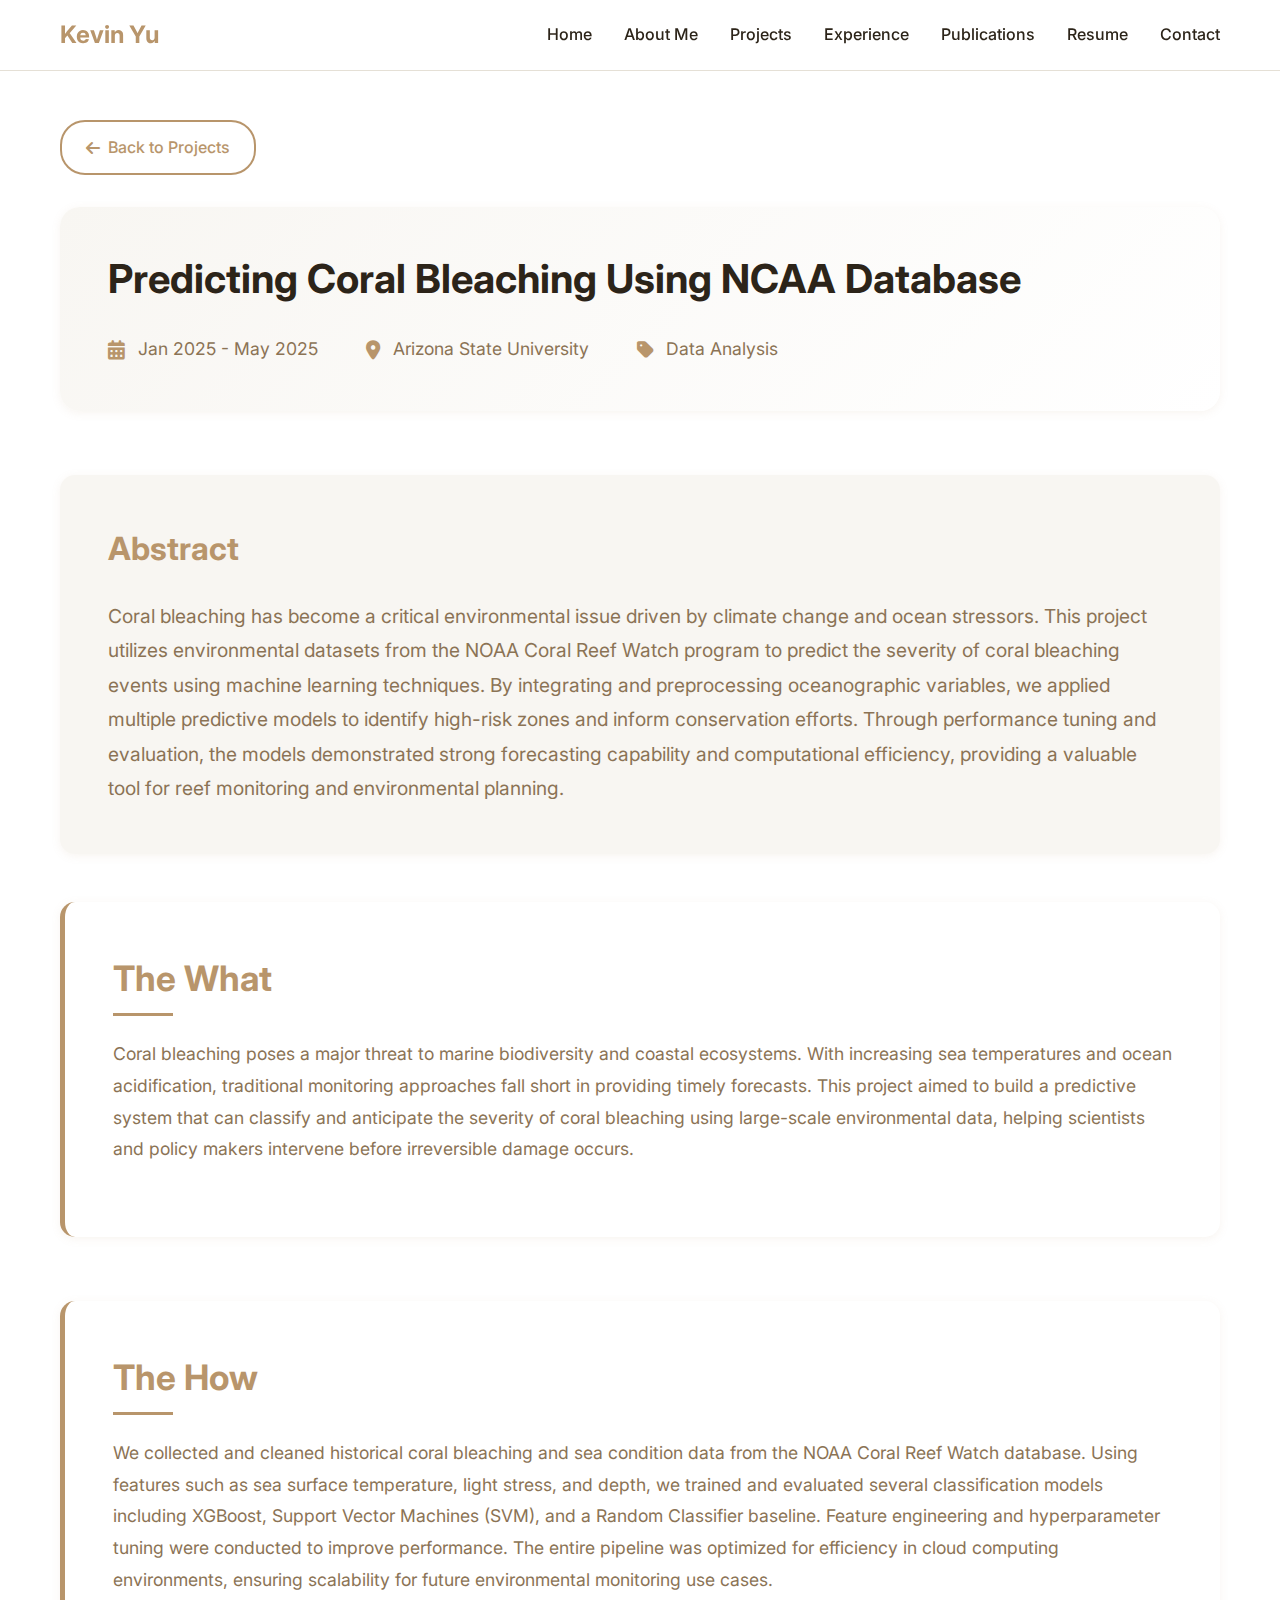
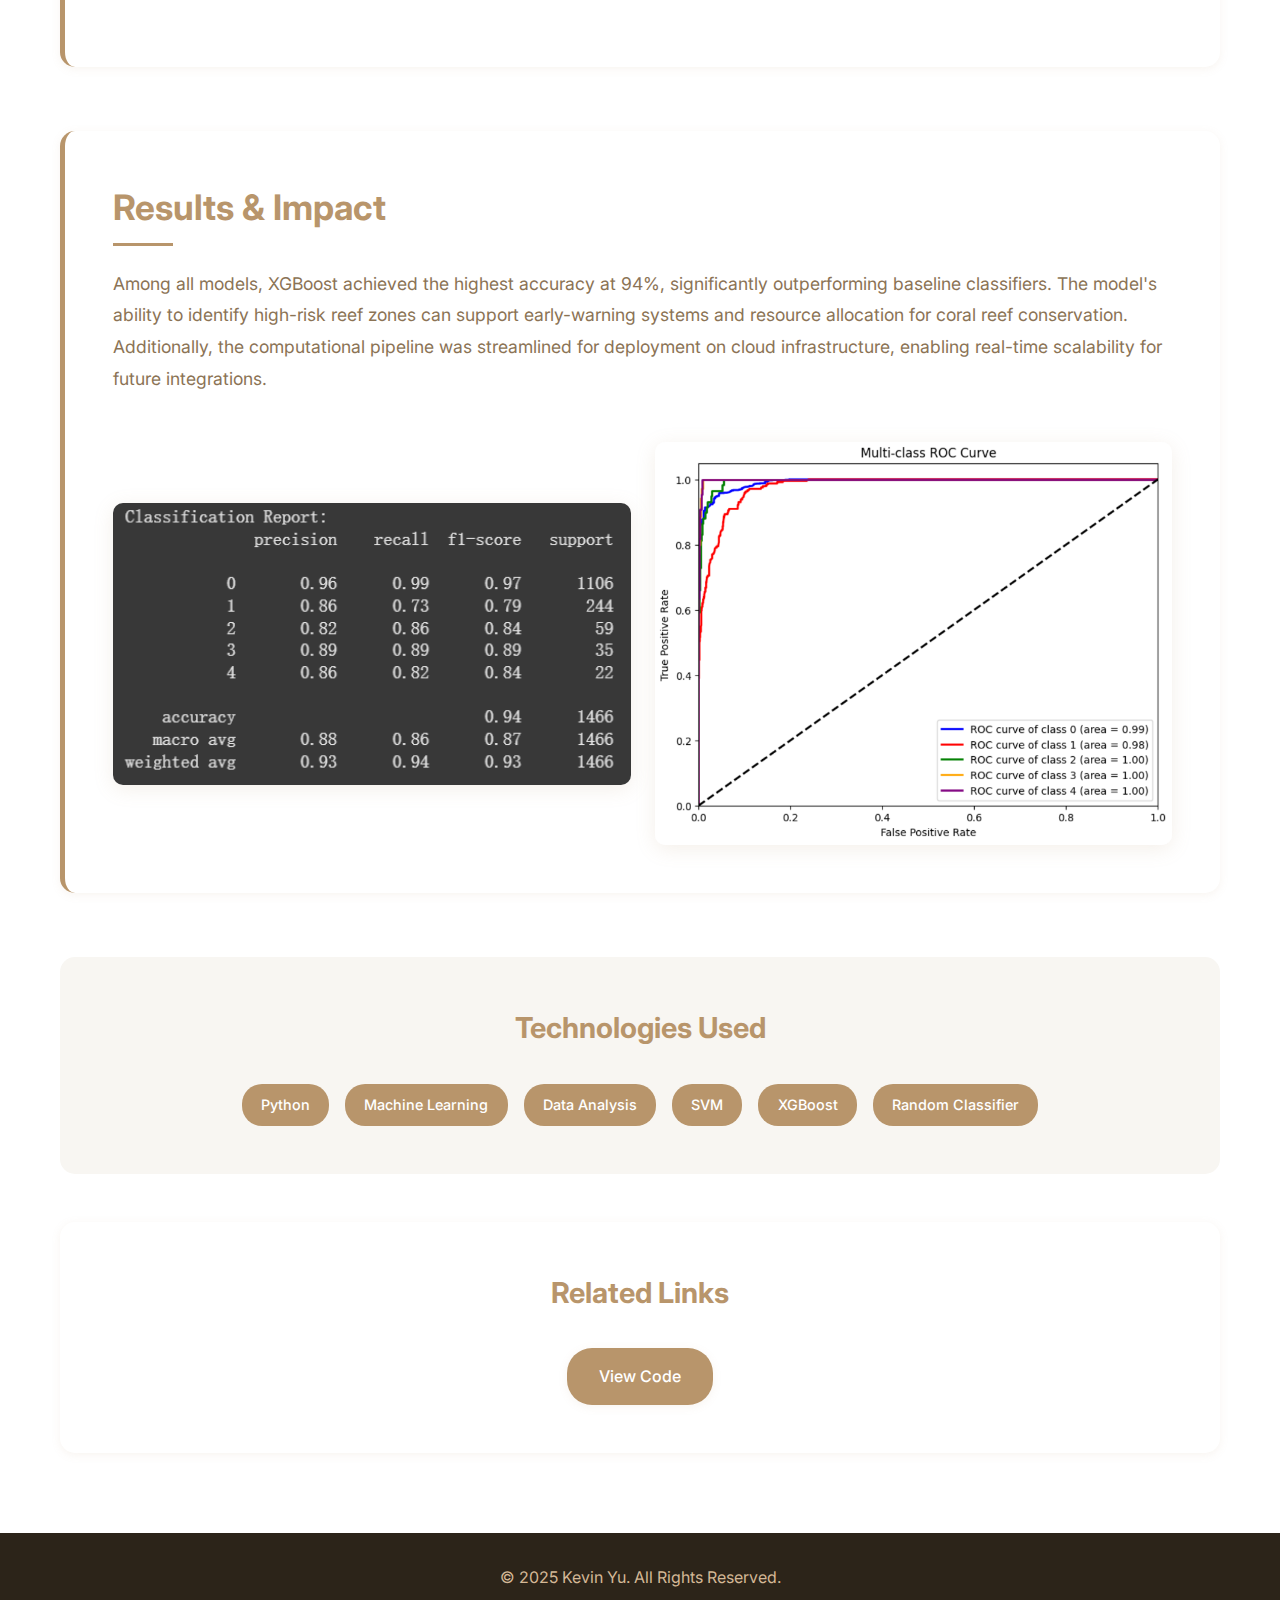
<file: coral-bleaching.html>
<!DOCTYPE html>
<html lang="en">
<head>
    <meta charset="UTF-8">
    <meta name="viewport" content="width=device-width, initial-scale=1.0">
    <title>Predicting Coral Bleaching Using NCAA Database</title>
    <link rel="stylesheet" href="styles.css">
    <link rel="stylesheet" href="https://cdnjs.cloudflare.com/ajax/libs/font-awesome/6.0.0/css/all.min.css">
    <link href="https://fonts.googleapis.com/css2?family=Inter:wght@300;400;500;600;700&display=swap" rel="stylesheet">
</head>
<body>
    <nav class="navbar">
        <div class="nav-container">
            <div class="nav-logo">
                <h2>Kevin Yu</h2>
            </div>
            <ul class="nav-menu">
                <li class="nav-item"><a href="index.html#home" class="nav-link">Home</a></li>
                <li class="nav-item"><a href="index.html#about" class="nav-link">About Me</a></li>
                <li class="nav-item"><a href="index.html#portfolio" class="nav-link">Projects</a></li>
                <li class="nav-item"><a href="index.html#experience" class="nav-link">Experience</a></li>
                <li class="nav-item"><a href="index.html#publications" class="nav-link">Publications</a></li>
                <li class="nav-item"><a href="index.html#resume" class="nav-link">Resume</a></li>
                <li class="nav-item"><a href="index.html#contact" class="nav-link">Contact</a></li>
            </ul>
            <div class="hamburger">
                <span class="bar"></span>
                <span class="bar"></span>
                <span class="bar"></span>
            </div>
        </div>
    </nav>

    <section class="project-detail">
        <div class="container">
            <div class="back-button">
                <a href="index.html#portfolio" class="back-link"><i class="fas fa-arrow-left"></i> Back to Projects</a>
            </div>

            <div class="project-header">
                <h1 class="project-title">Predicting Coral Bleaching Using NCAA Database</h1>
                <div class="project-meta">
                    <div class="meta-item"><i class="fas fa-calendar-alt"></i><span>Jan 2025 - May 2025</span></div>
                    <div class="meta-item"><i class="fas fa-map-marker-alt"></i><span>Arizona State University</span></div>
                    <div class="meta-item"><i class="fas fa-tag"></i><span>Data Analysis</span></div>
                </div>
            </div>

            <div class="project-summary">
                <h2>Abstract</h2>
                <p>Coral bleaching has become a critical environmental issue driven by climate change and ocean stressors. This project utilizes environmental datasets from the NOAA Coral Reef Watch program to predict the severity of coral bleaching events using machine learning techniques. By integrating and preprocessing oceanographic variables, we applied multiple predictive models to identify high-risk zones and inform conservation efforts. Through performance tuning and evaluation, the models demonstrated strong forecasting capability and computational efficiency, providing a valuable tool for reef monitoring and environmental planning.</p>
            </div>

            <div class="project-content">
                <div class="content-section">
                    <h2>The What</h2>
                    <div class="content-text">
                        <p>Coral bleaching poses a major threat to marine biodiversity and coastal ecosystems. With increasing sea temperatures and ocean acidification, traditional monitoring approaches fall short in providing timely forecasts. This project aimed to build a predictive system that can classify and anticipate the severity of coral bleaching using large-scale environmental data, helping scientists and policy makers intervene before irreversible damage occurs.</p>
                    </div>
                </div>

                <div class="content-section">
                    <h2>The How</h2>
                    <div class="content-text">
                        <p>We collected and cleaned historical coral bleaching and sea condition data from the NOAA Coral Reef Watch database. Using features such as sea surface temperature, light stress, and depth, we trained and evaluated several classification models including XGBoost, Support Vector Machines (SVM), and a Random Classifier baseline. Feature engineering and hyperparameter tuning were conducted to improve performance. The entire pipeline was optimized for efficiency in cloud computing environments, ensuring scalability for future environmental monitoring use cases.</p>
                    </div>
                </div>

                <div class="content-section">
                    <h2>Results & Impact</h2>
                    <div class="results-content">
                        <div class="results-text">
                            <p>Among all models, XGBoost achieved the highest accuracy at 94%, significantly outperforming baseline classifiers. The model's ability to identify high-risk reef zones can support early-warning systems and resource allocation for coral reef conservation. Additionally, the computational pipeline was streamlined for deployment on cloud infrastructure, enabling real-time scalability for future integrations.</p>
                        </div>
                        <div class="results-images">
                            <img src="images/coral-bleaching-score.png" alt="Coral Bleaching Score">
                            <img src="images/coral-bleaching-results.png" alt="Coral Bleaching Results">
                        </div>
                    </div>
                </div>
            </div>

            <div class="project-technologies">
                <h3>Technologies Used</h3>
                <div class="tech-tags">
                    <span class="tech-tag">Python</span>
                    <span class="tech-tag">Machine Learning</span>
                    <span class="tech-tag">Data Analysis</span>
                    <span class="tech-tag">SVM</span>
                    <span class="tech-tag">XGBoost</span>
                    <span class="tech-tag">Random Classifier</span>
                </div>
            </div>

            <div class="project-links">
                <h3>Related Links</h3>
                <div class="link-buttons">
                    <a class="link-button" href="https://github.com/K1vinY/2025_ML-workshop" target="_blank" rel="noopener noreferrer">View Code</a>
                </div>
            </div>
        </div>
    </section>

    <footer class="footer">
        <div class="container">
            <p>&copy; 2025 Kevin Yu. All Rights Reserved.</p>
        </div>
    </footer>

    <script src="script.js"></script>
</body>
</html>
</file>
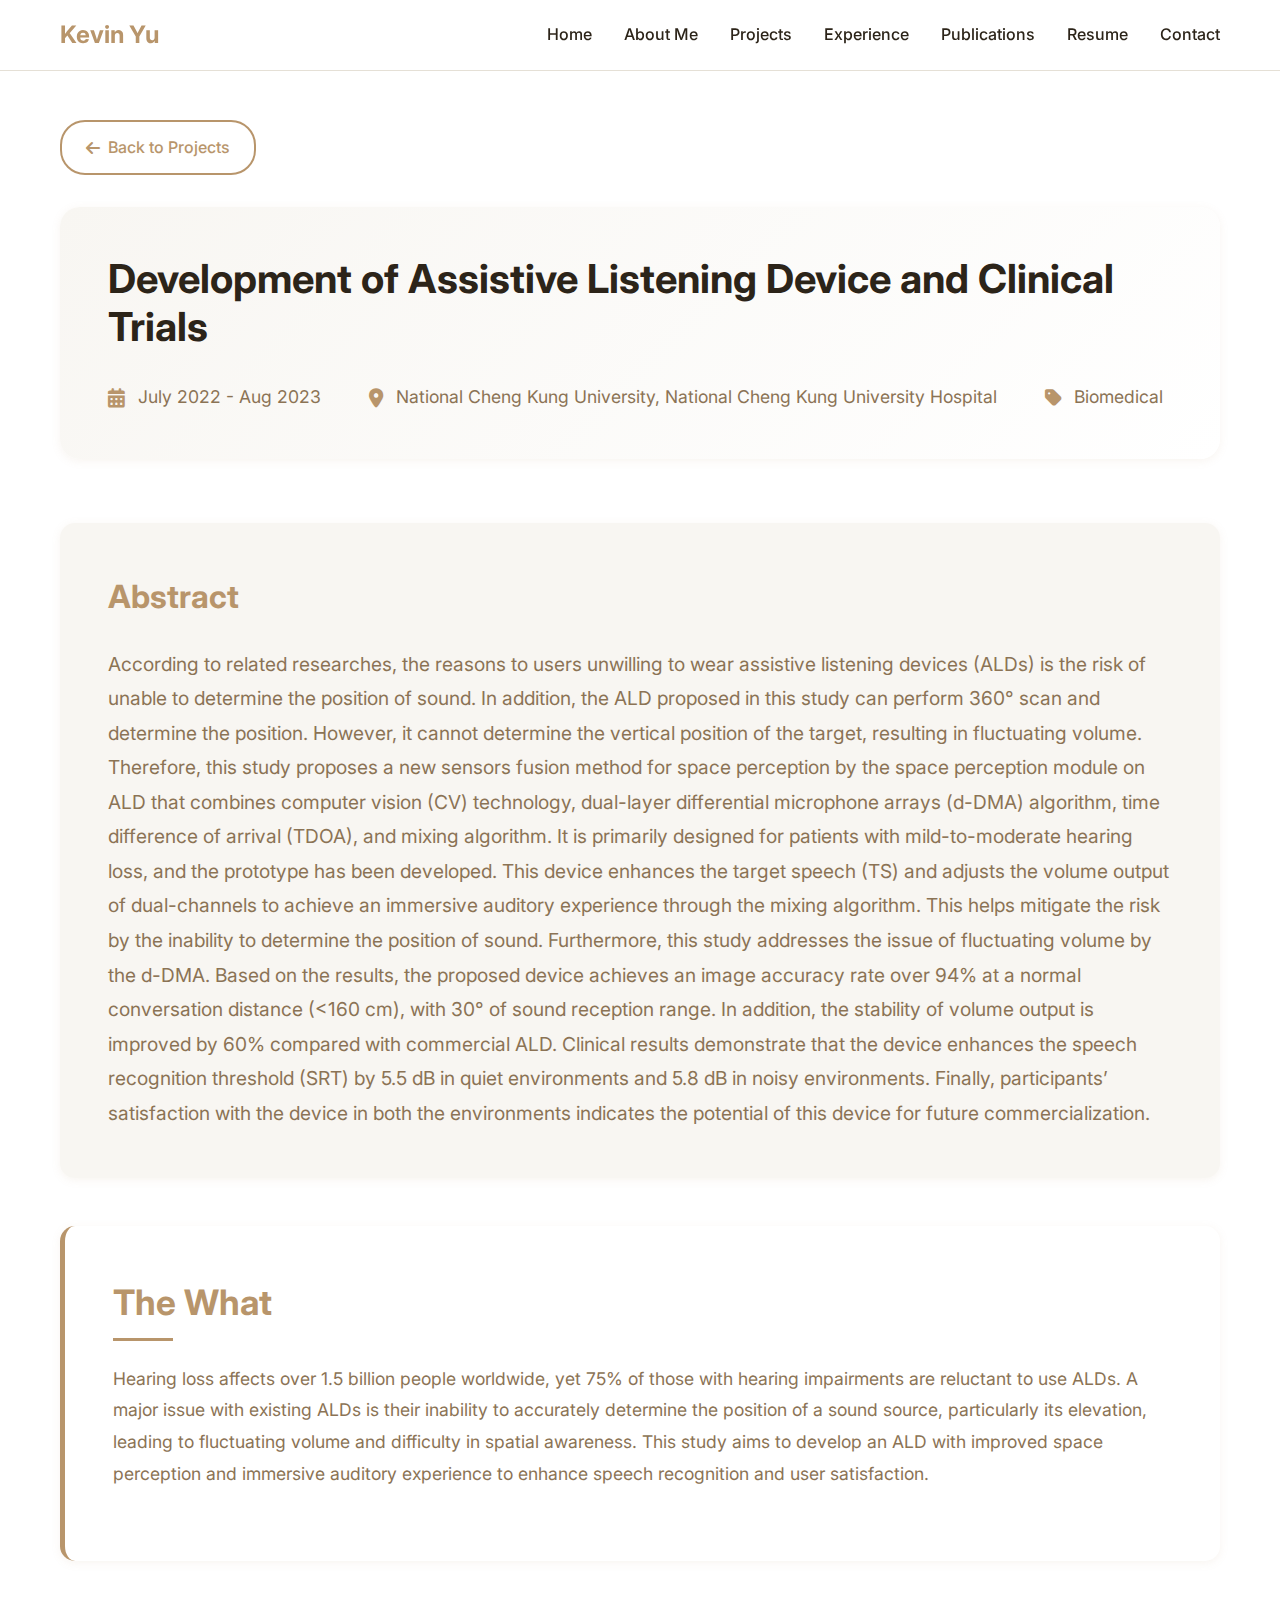
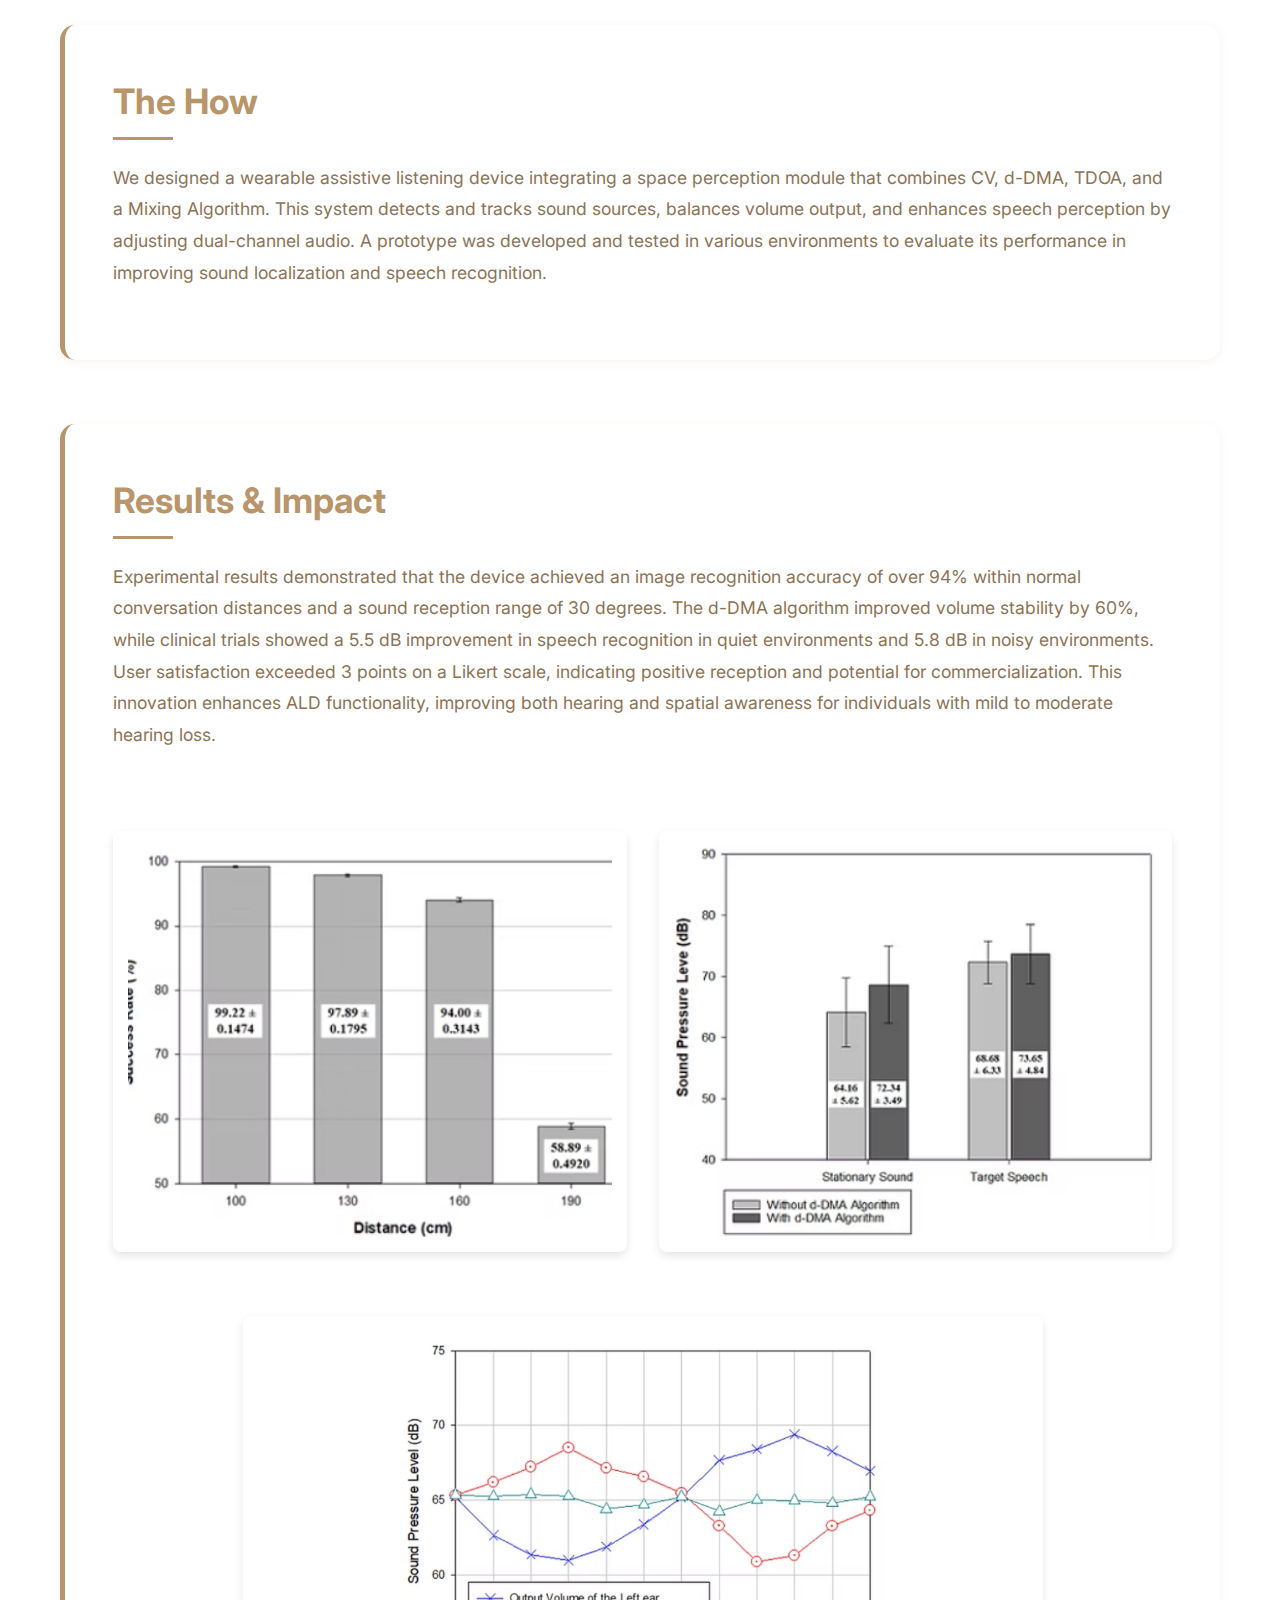
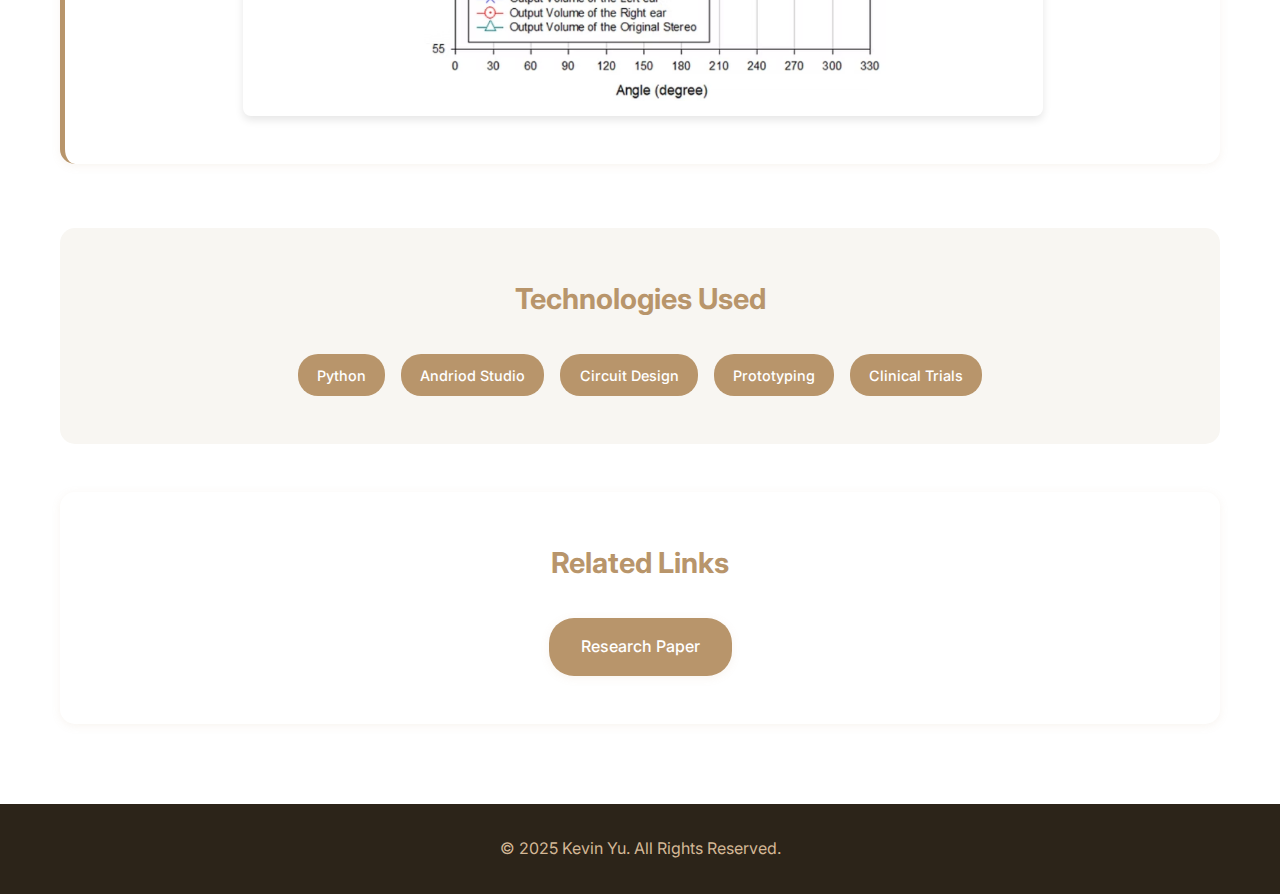
<file: hearing-device.html>
<!DOCTYPE html>
<html lang="en">
<head>
    <meta charset="UTF-8">
    <meta name="viewport" content="width=device-width, initial-scale=1.0">
    <title>Development of Assistive Listening Device and Clinical Trials</title>
    <link rel="stylesheet" href="styles.css">
    <link rel="stylesheet" href="https://cdnjs.cloudflare.com/ajax/libs/font-awesome/6.0.0/css/all.min.css">
    <link href="https://fonts.googleapis.com/css2?family=Inter:wght@300;400;500;600;700&display=swap" rel="stylesheet">
</head>
<body>
    <nav class="navbar">
        <div class="nav-container">
            <div class="nav-logo">
                <h2>Kevin Yu</h2>
            </div>
            <ul class="nav-menu">
                <li class="nav-item"><a href="index.html#home" class="nav-link">Home</a></li>
                <li class="nav-item"><a href="index.html#about" class="nav-link">About Me</a></li>
                <li class="nav-item"><a href="index.html#portfolio" class="nav-link">Projects</a></li>
                <li class="nav-item"><a href="index.html#experience" class="nav-link">Experience</a></li>
                <li class="nav-item"><a href="index.html#publications" class="nav-link">Publications</a></li>
                <li class="nav-item"><a href="index.html#resume" class="nav-link">Resume</a></li>
                <li class="nav-item"><a href="index.html#contact" class="nav-link">Contact</a></li>
            </ul>
            <div class="hamburger">
                <span class="bar"></span>
                <span class="bar"></span>
                <span class="bar"></span>
            </div>
        </div>
    </nav>

    <section class="project-detail">
        <div class="container">
            <div class="back-button">
                <a href="index.html#portfolio" class="back-link"><i class="fas fa-arrow-left"></i> Back to Projects</a>
            </div>

            <div class="project-header">
                <h1 class="project-title">Development of Assistive Listening Device and Clinical Trials</h1>
                <div class="project-meta">
                    <div class="meta-item"><i class="fas fa-calendar-alt"></i><span>July 2022 - Aug 2023</span></div>
                    <div class="meta-item"><i class="fas fa-map-marker-alt"></i><span>National Cheng Kung University, National Cheng Kung University Hospital</span></div>
                    <div class="meta-item"><i class="fas fa-tag"></i><span>Biomedical</span></div>
                </div>
            </div>

            <div class="project-summary">
                <h2>Abstract</h2>
                <p>According to related researches, the reasons to users unwilling to wear assistive listening devices (ALDs) is the risk of unable to determine the position of sound. In addition, the ALD proposed in this study can perform 360° scan and determine the position. However, it cannot determine the vertical position of the target, resulting in fluctuating volume. Therefore, this study proposes a new sensors fusion method for space perception by the space perception module on ALD that combines computer vision (CV) technology, dual-layer differential microphone arrays (d-DMA) algorithm, time difference of arrival (TDOA), and mixing algorithm. It is primarily designed for patients with mild-to-moderate hearing loss, and the prototype has been developed. This device enhances the target speech (TS) and adjusts the volume output of dual-channels to achieve an immersive auditory experience through the mixing algorithm. This helps mitigate the risk by the inability to determine the position of sound. Furthermore, this study addresses the issue of fluctuating volume by the d-DMA. Based on the results, the proposed device achieves an image accuracy rate over 94% at a normal conversation distance (<160 cm), with 30° of sound reception range. In addition, the stability of volume output is improved by 60% compared with commercial ALD. Clinical results demonstrate that the device enhances the speech recognition threshold (SRT) by 5.5 dB in quiet environments and 5.8 dB in noisy environments. Finally, participants’ satisfaction with the device in both the environments indicates the potential of this device for future commercialization.</p>
            </div>

            <div class="project-content">
                <div class="content-section">
                    <h2>The What</h2>
                    <div class="content-text">
                        <p>Hearing loss affects over 1.5 billion people worldwide, yet 75% of those with hearing impairments are reluctant to use ALDs. A major issue with existing ALDs is their inability to accurately determine the position of a sound source, particularly its elevation, leading to fluctuating volume and difficulty in spatial awareness. This study aims to develop an ALD with improved space perception and immersive auditory experience to enhance speech recognition and user satisfaction.</p>
                    </div>
                </div>

                <div class="content-section">
                    <h2>The How</h2>
                    <div class="content-text">
                        <p>We designed a wearable assistive listening device integrating a space perception module that combines CV, d-DMA, TDOA, and a Mixing Algorithm. This system detects and tracks sound sources, balances volume output, and enhances speech perception by adjusting dual-channel audio. A prototype was developed and tested in various environments to evaluate its performance in improving sound localization and speech recognition.</p>
                    </div>
                </div>

                <div class="content-section">
                    <h2>Results & Impact</h2>
                    <div class="results-content">
                        <div class="results-text">
                            <p>Experimental results demonstrated that the device achieved an image recognition accuracy of over 94% within normal conversation distances and a sound reception range of 30 degrees. The d-DMA algorithm improved volume stability by 60%, while clinical trials showed a 5.5 dB improvement in speech recognition in quiet environments and 5.8 dB in noisy environments. User satisfaction exceeded 3 points on a Likert scale, indicating positive reception and potential for commercialization. This innovation enhances ALD functionality, improving both hearing and spatial awareness for individuals with mild to moderate hearing loss.</p>
                        </div>
                        <div class="hearing-results-images">
                            <div class="image-pair">
                                <img src="images/hearing-result1.png" alt="Hearing Device Result 1">
                                <img src="images/hearing-result2.png" alt="Hearing Device Result 2">
                            </div>
                            <div class="single-image">
                                <img src="images/hearing-result3.png" alt="Hearing Device Result 3">
                            </div>
                        </div>
                    </div>
                </div>
            </div>

            <div class="project-technologies">
                <h3>Technologies Used</h3>
                <div class="tech-tags">
                    <span class="tech-tag">Python</span>
                    <span class="tech-tag">Andriod Studio</span>
                    <span class="tech-tag">Circuit Design</span>
                    <span class="tech-tag">Prototyping</span>
                    <span class="tech-tag">Clinical Trials</span>
                </div>
            </div>

            <div class="project-links">
                <h3>Related Links</h3>
                <div class="link-buttons">
                    <a class="link-button" href="https://ieeexplore.ieee.org/document/10345498?source=authoralert" target="_blank" rel="noopener noreferrer">Research Paper</a>
                </div>
            </div>
        </div>
    </section>

    <footer class="footer">
        <div class="container">
            <p>&copy; 2025 Kevin Yu. All Rights Reserved.</p>
        </div>
    </footer>

    <script src="script.js"></script>
</body>
</html>
</file>
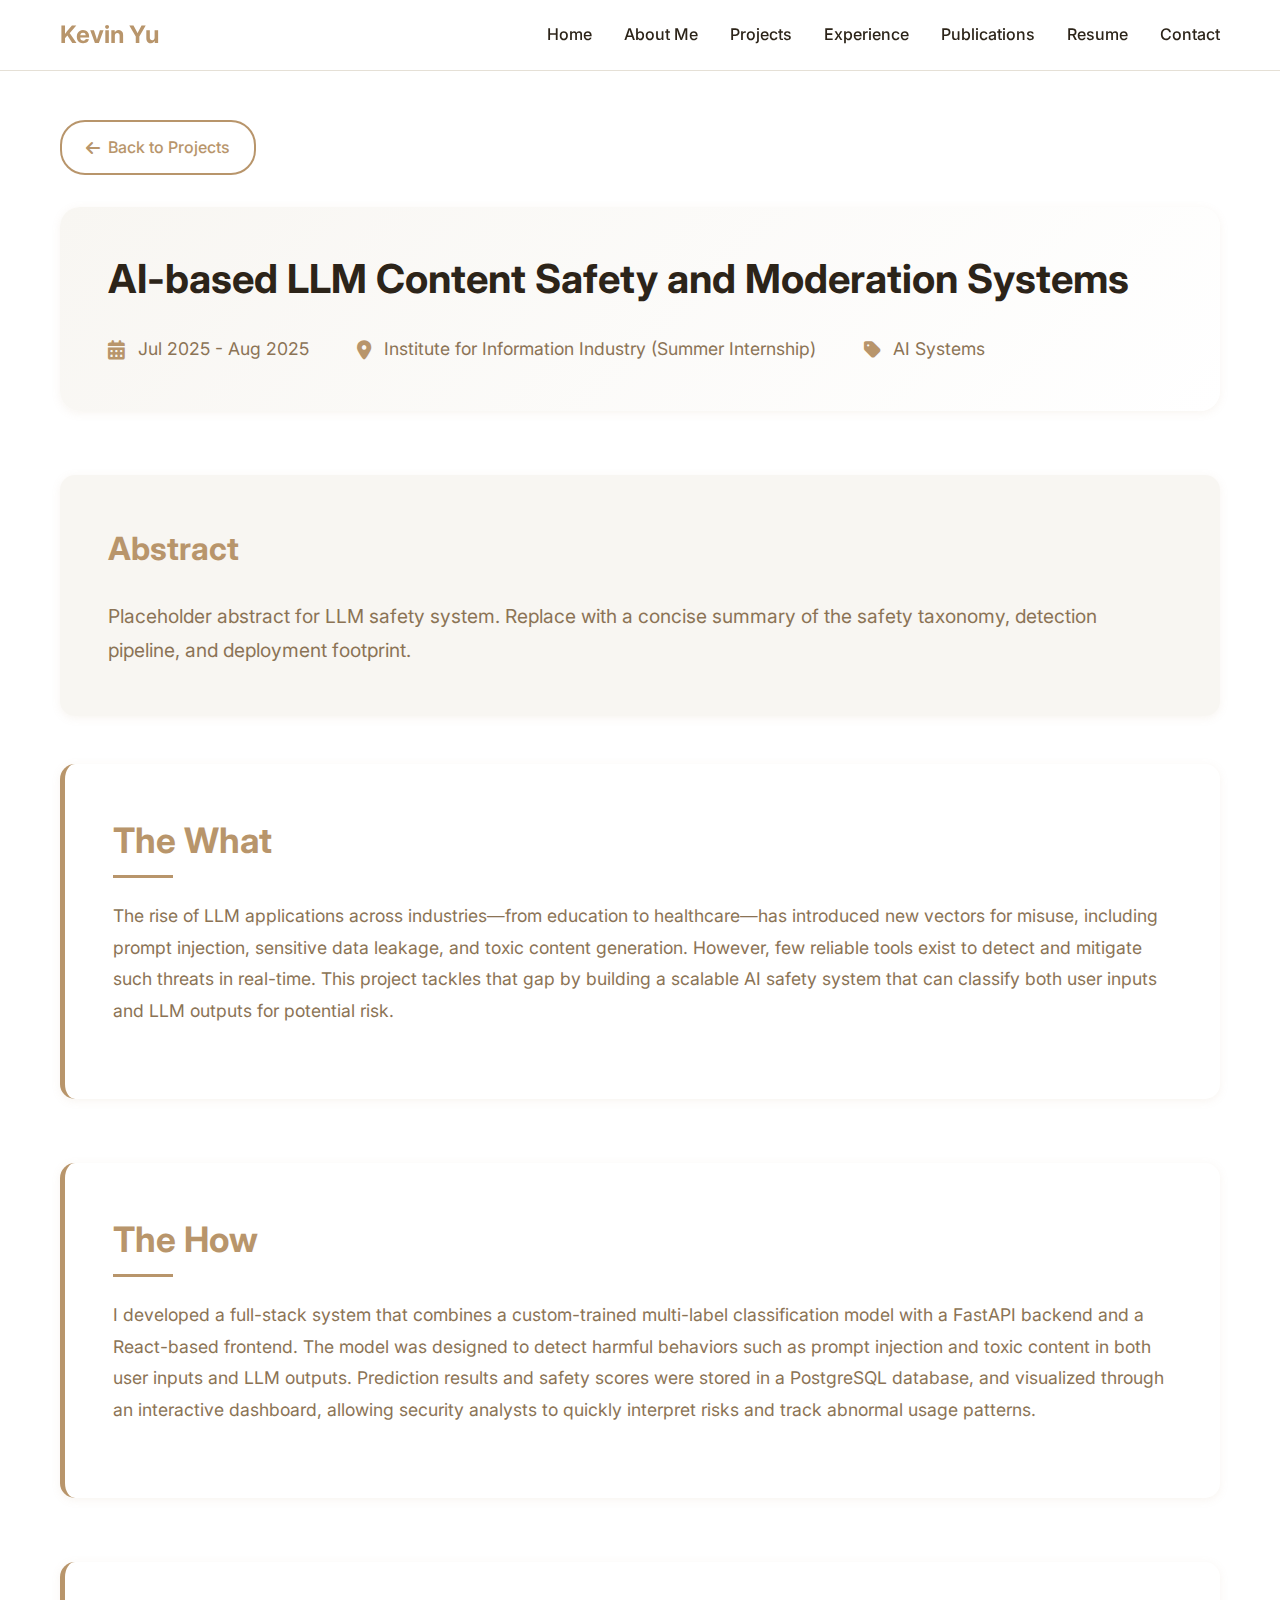
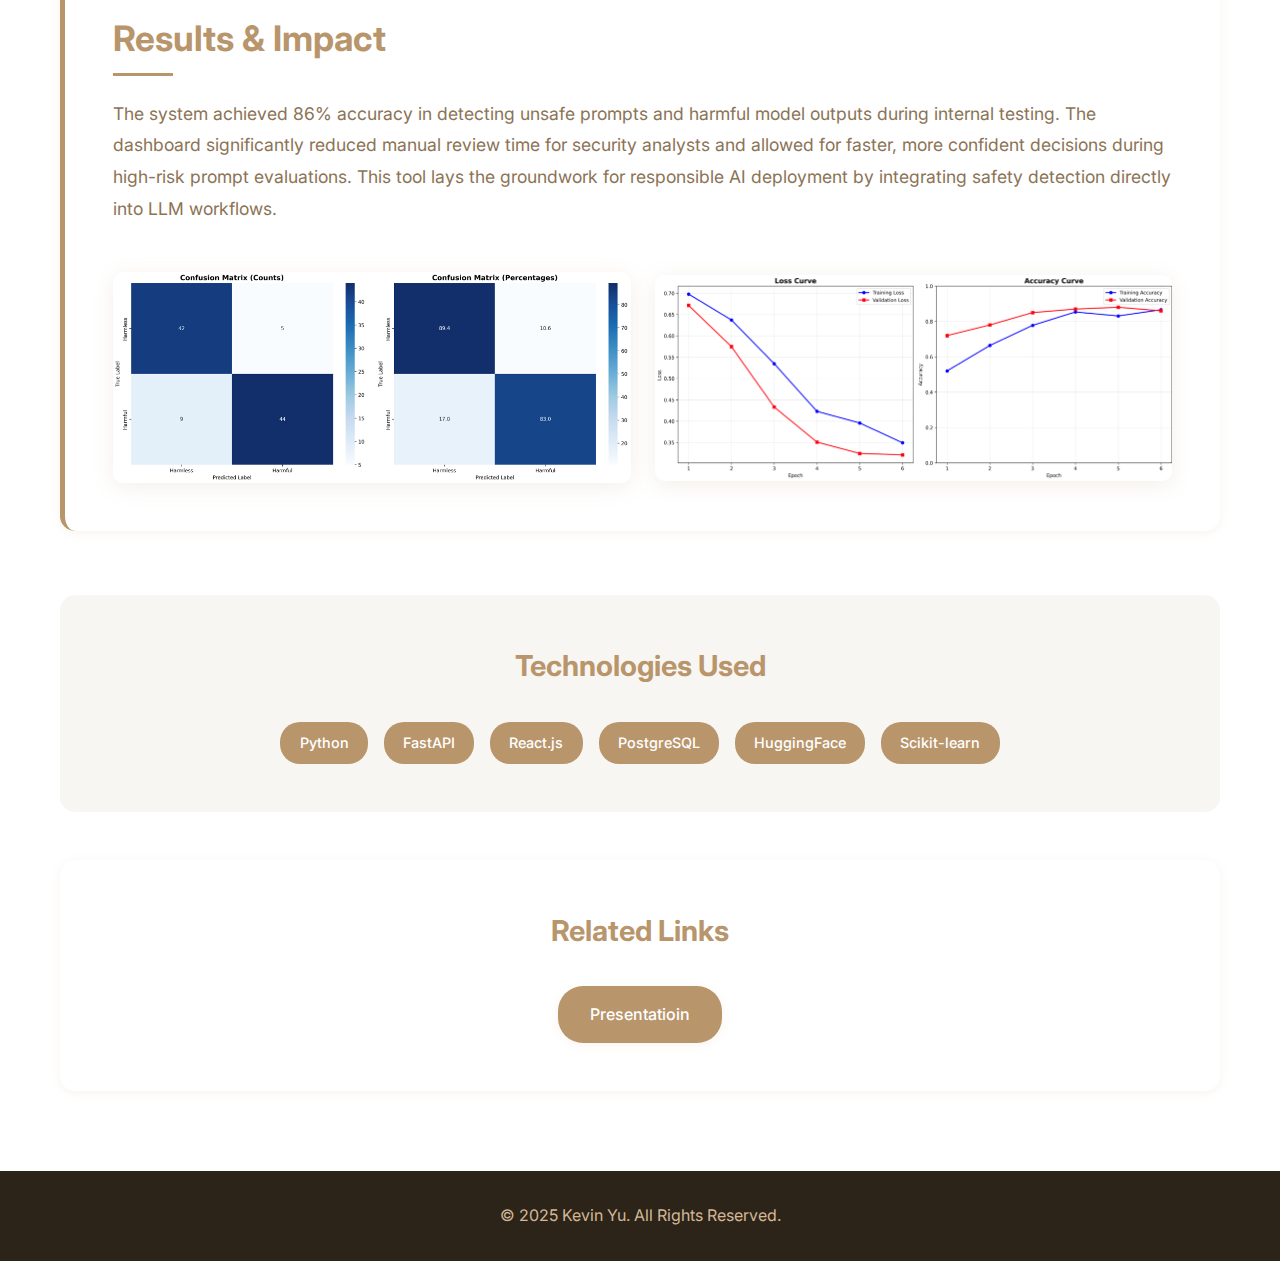
<file: llm-safety.html>
<!DOCTYPE html>
<html lang="en">
<head>
    <meta charset="UTF-8">
    <meta name="viewport" content="width=device-width, initial-scale=1.0">
    <title>LLM Content Safety & Moderation - Kevin Yu Portfolio</title>
    <link rel="stylesheet" href="styles.css">
    <link rel="stylesheet" href="https://cdnjs.cloudflare.com/ajax/libs/font-awesome/6.0.0/css/all.min.css">
    <link href="https://fonts.googleapis.com/css2?family=Inter:wght@300;400;500;600;700&display=swap" rel="stylesheet">
</head>
<body>
    <nav class="navbar">
        <div class="nav-container">
            <div class="nav-logo">
                <h2>Kevin Yu</h2>
            </div>
            <ul class="nav-menu">
                <li class="nav-item"><a href="index.html#home" class="nav-link">Home</a></li>
                <li class="nav-item"><a href="index.html#about" class="nav-link">About Me</a></li>
                <li class="nav-item"><a href="index.html#portfolio" class="nav-link">Projects</a></li>
                <li class="nav-item"><a href="index.html#experience" class="nav-link">Experience</a></li>
                <li class="nav-item"><a href="index.html#publications" class="nav-link">Publications</a></li>
                <li class="nav-item"><a href="index.html#resume" class="nav-link">Resume</a></li>
                <li class="nav-item"><a href="index.html#contact" class="nav-link">Contact</a></li>
            </ul>
            <div class="hamburger">
                <span class="bar"></span>
                <span class="bar"></span>
                <span class="bar"></span>
            </div>
        </div>
    </nav>

    <section class="project-detail">
        <div class="container">
            <div class="back-button">
                <a href="index.html#portfolio" class="back-link"><i class="fas fa-arrow-left"></i> Back to Projects</a>
            </div>

            <div class="project-header">
                <h1 class="project-title">AI-based LLM Content Safety and Moderation Systems</h1>
                <div class="project-meta">
                    <div class="meta-item"><i class="fas fa-calendar-alt"></i><span>Jul 2025 - Aug 2025</span></div>
                    <div class="meta-item"><i class="fas fa-map-marker-alt"></i><span>Institute for Information Industry (Summer Internship)</span></div>
                    <div class="meta-item"><i class="fas fa-tag"></i><span>AI Systems</span></div>
                </div>
            </div>

            <div class="project-summary">
                <h2>Abstract</h2>
                <p>Placeholder abstract for LLM safety system. Replace with a concise summary of the safety taxonomy, detection pipeline, and deployment footprint.</p>
            </div>

            <div class="project-content">
                <div class="content-section">
                    <h2>The What</h2>
                    <div class="content-text">
                        <p>The rise of LLM applications across industries—from education to healthcare—has introduced new vectors for misuse, including prompt injection, sensitive data leakage, and toxic content generation. However, few reliable tools exist to detect and mitigate such threats in real-time. This project tackles that gap by building a scalable AI safety system that can classify both user inputs and LLM outputs for potential risk.</p>
                    </div>
                </div>

                <div class="content-section">
                    <h2>The How</h2>
                    <div class="content-text">
                        <p>I developed a full-stack system that combines a custom-trained multi-label classification model with a FastAPI backend and a React-based frontend. The model was designed to detect harmful behaviors such as prompt injection and toxic content in both user inputs and LLM outputs. Prediction results and safety scores were stored in a PostgreSQL database, and visualized through an interactive dashboard, allowing security analysts to quickly interpret risks and track abnormal usage patterns.</p>
                    </div>
                </div>

                <div class="content-section">
                    <h2>Results & Impact</h2>
                    <div class="results-content">
                        <div class="results-text">
                            <p>The system achieved 86% accuracy in detecting unsafe prompts and harmful model outputs during internal testing. The dashboard significantly reduced manual review time for security analysts and allowed for faster, more confident decisions during high-risk prompt evaluations. This tool lays the groundwork for responsible AI deployment by integrating safety detection directly into LLM workflows.</p>
                        </div>
                        <div class="results-images">
                            <img src="images/safety-result1.png" alt="LLM Safety Result 1">
                            <img src="images/safety-result2.png" alt="LLM Safety Result 2">
                        </div>
                    </div>
                </div>
            </div>

            <div class="project-technologies">
                <h3>Technologies Used</h3>
                <div class="tech-tags">
                    <span class="tech-tag">Python</span>
                    <span class="tech-tag">FastAPI</span>
                    <span class="tech-tag">React.js</span>
                    <span class="tech-tag">PostgreSQL</span>
                    <span class="tech-tag">HuggingFace</span>
                    <span class="tech-tag">Scikit-learn</span>
                </div>
            </div>

            <div class="project-links">
                <h3>Related Links</h3>
                <div class="link-buttons">
                    <a class="link-button" href="https://drive.google.com/file/d/1QjgLK07iKMaqX6m9bFiLKN5g44k55kJ8/view?usp=drive_link" target="_blank" rel="noopener noreferrer">Presentatioin</a>
                </div>
            </div>
        </div>
    </section>

    <footer class="footer">
        <div class="container">
            <p>&copy; 2025 Kevin Yu. All Rights Reserved.</p>
        </div>
    </footer>

    <script src="script.js"></script>
</body>
</html>
</file>
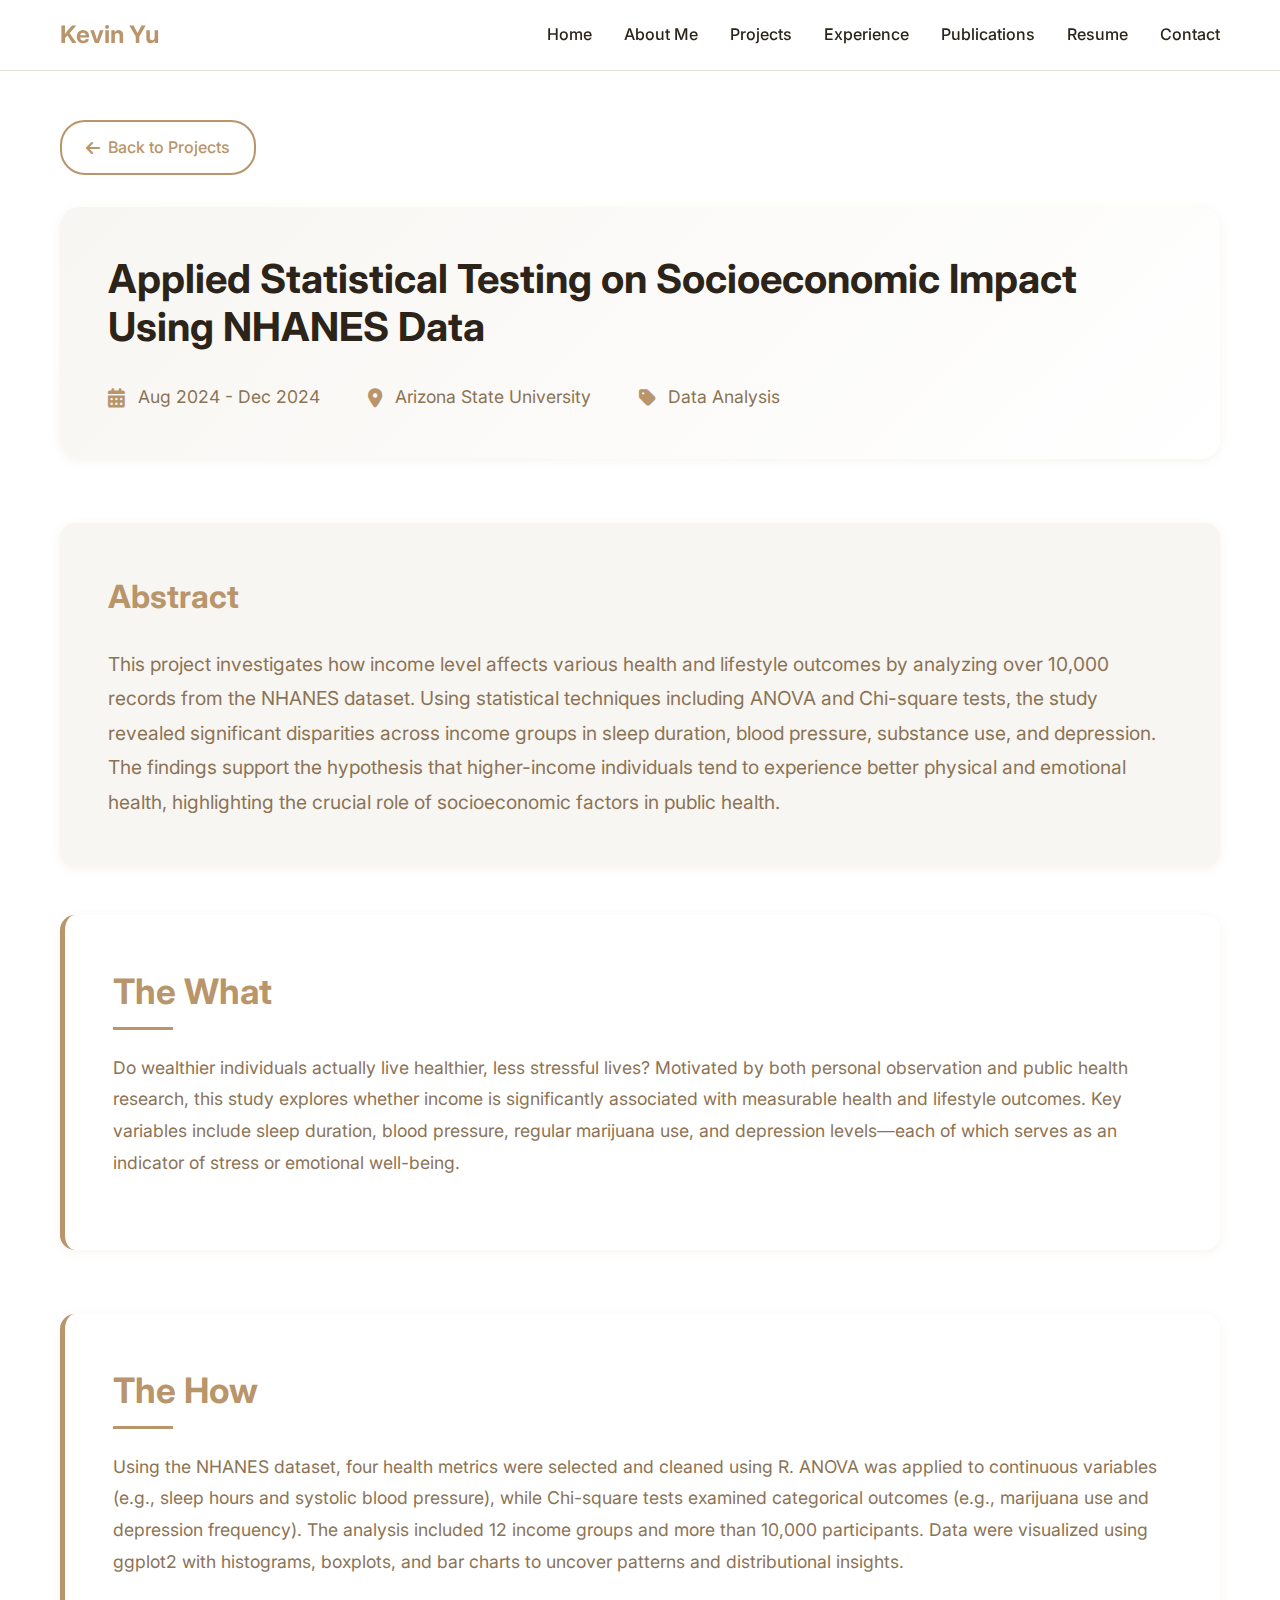
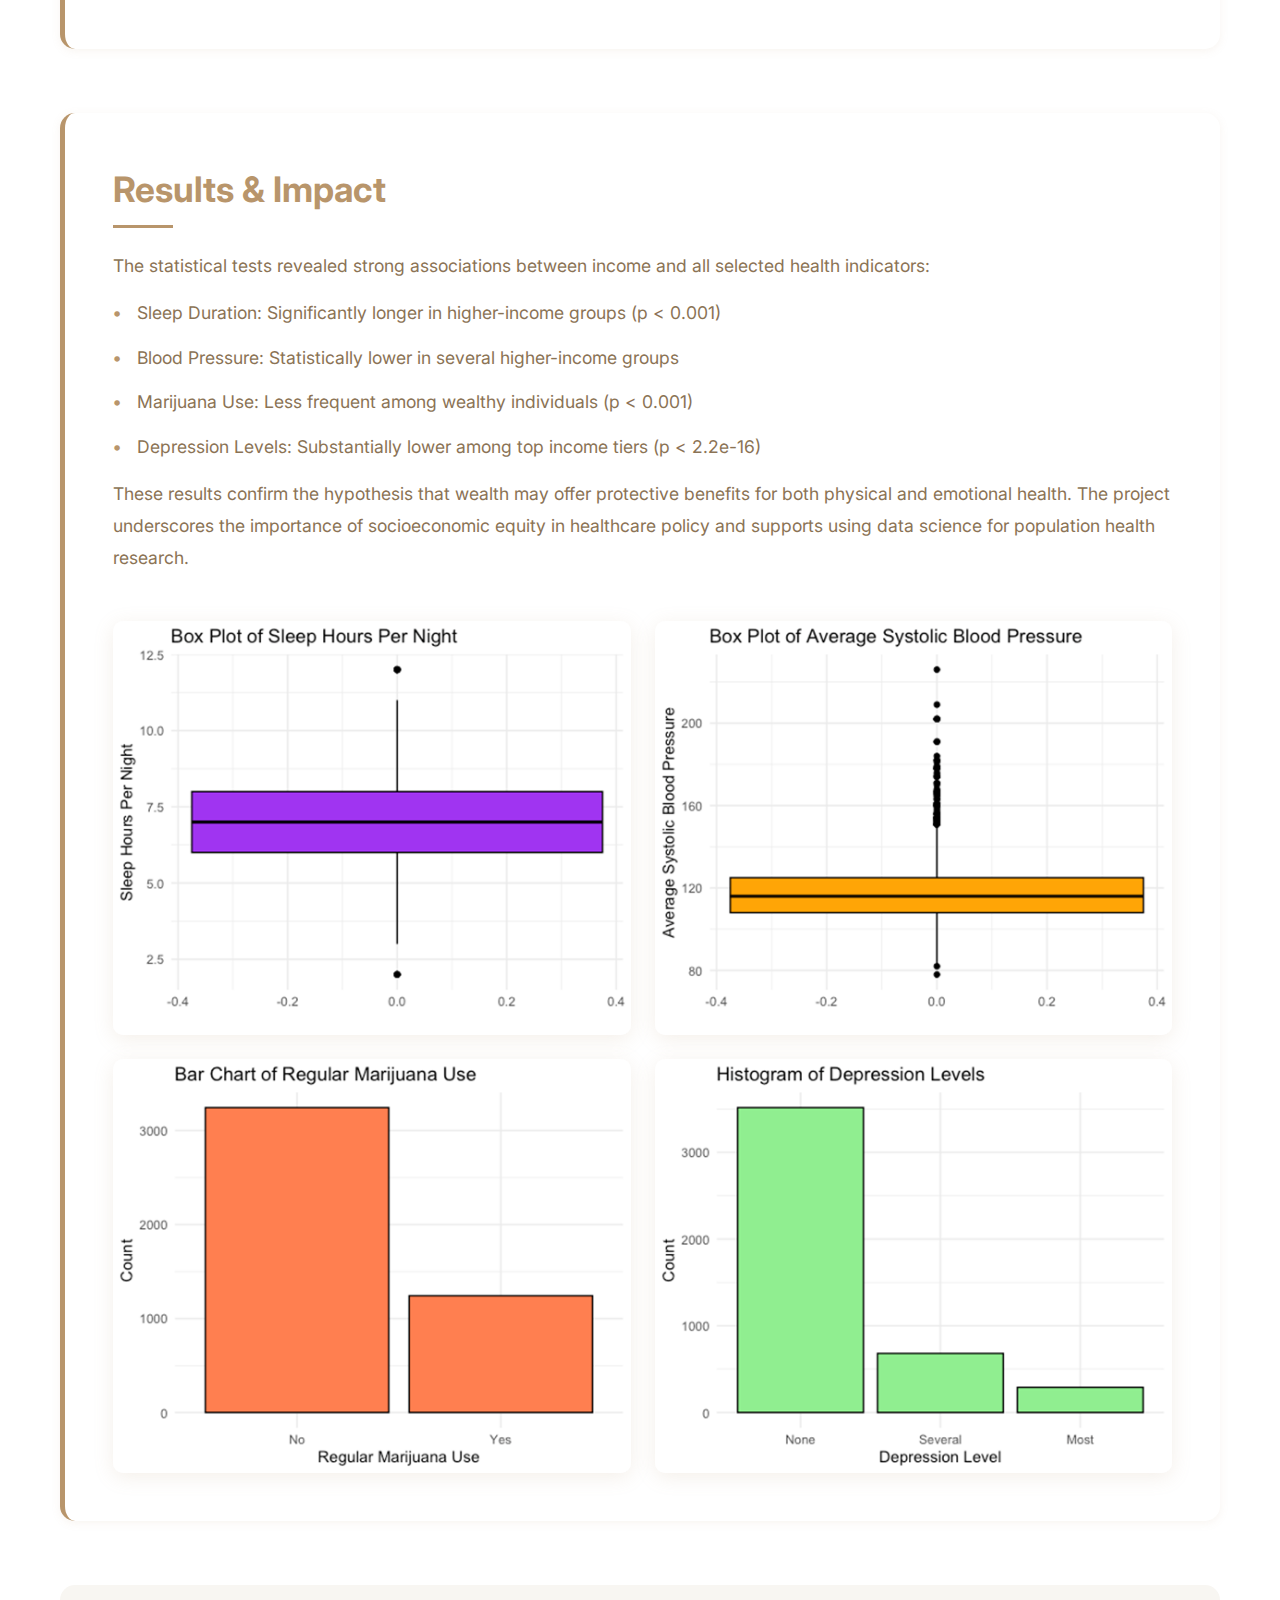
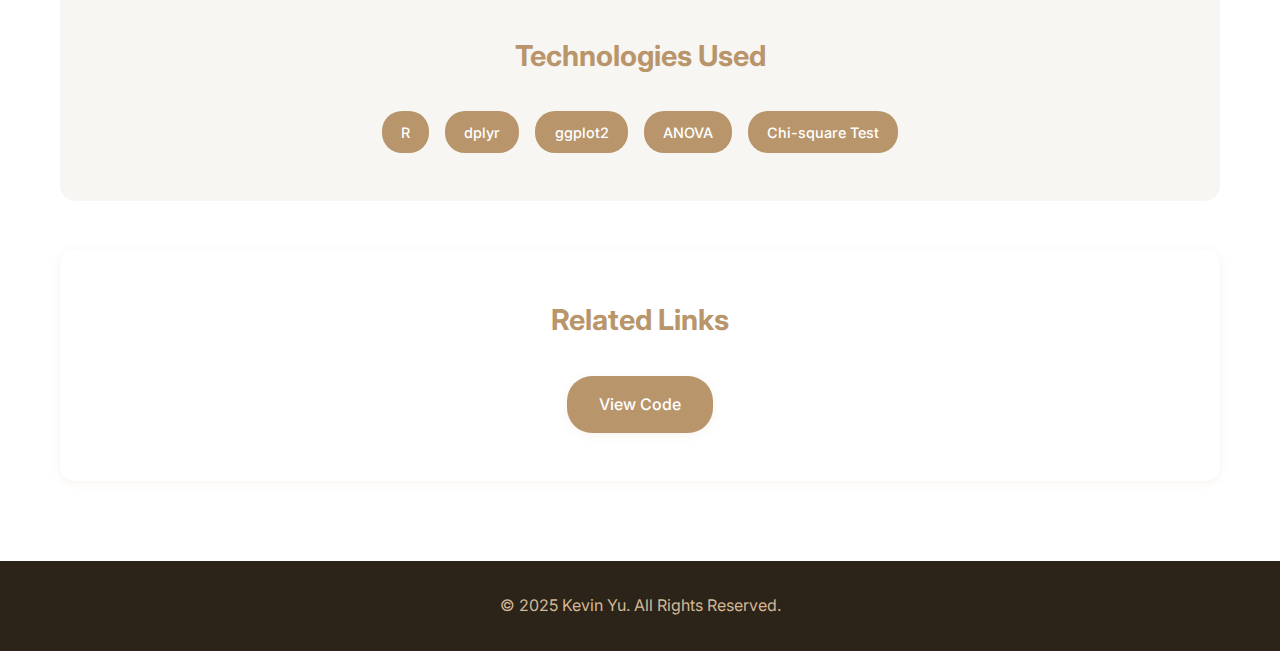
<file: nhanes.html>
<!DOCTYPE html>
<html lang="en">
<head>
    <meta charset="UTF-8">
    <meta name="viewport" content="width=device-width, initial-scale=1.0">
    <title>Applied Statistical Testing on Socioeconomic Impact Using NHANES Data</title>
    <link rel="stylesheet" href="styles.css">
    <link rel="stylesheet" href="https://cdnjs.cloudflare.com/ajax/libs/font-awesome/6.0.0/css/all.min.css">
    <link href="https://fonts.googleapis.com/css2?family=Inter:wght@300;400;500;600;700&display=swap" rel="stylesheet">
</head>
<body>
    <nav class="navbar">
        <div class="nav-container">
            <div class="nav-logo">
                <h2>Kevin Yu</h2>
            </div>
            <ul class="nav-menu">
                <li class="nav-item"><a href="index.html#home" class="nav-link">Home</a></li>
                <li class="nav-item"><a href="index.html#about" class="nav-link">About Me</a></li>
                <li class="nav-item"><a href="index.html#portfolio" class="nav-link">Projects</a></li>
                <li class="nav-item"><a href="index.html#experience" class="nav-link">Experience</a></li>
                <li class="nav-item"><a href="index.html#publications" class="nav-link">Publications</a></li>
                <li class="nav-item"><a href="index.html#resume" class="nav-link">Resume</a></li>
                <li class="nav-item"><a href="index.html#contact" class="nav-link">Contact</a></li>
            </ul>
            <div class="hamburger">
                <span class="bar"></span>
                <span class="bar"></span>
                <span class="bar"></span>
            </div>
        </div>
    </nav>

    <section class="project-detail">
        <div class="container">
            <div class="back-button">
                <a href="index.html#portfolio" class="back-link"><i class="fas fa-arrow-left"></i> Back to Projects</a>
            </div>

            <div class="project-header">
                <h1 class="project-title">Applied Statistical Testing on Socioeconomic Impact Using NHANES Data</h1>
                <div class="project-meta">
                    <div class="meta-item"><i class="fas fa-calendar-alt"></i><span>Aug 2024 - Dec 2024</span></div>
                    <div class="meta-item"><i class="fas fa-map-marker-alt"></i><span>Arizona State University</span></div>
                    <div class="meta-item"><i class="fas fa-tag"></i><span>Data Analysis</span></div>
                </div>
            </div>

            <div class="project-summary">
                <h2>Abstract</h2>
                <p>This project investigates how income level affects various health and lifestyle outcomes by analyzing over 10,000 records from the NHANES dataset. Using statistical techniques including ANOVA and Chi-square tests, the study revealed significant disparities across income groups in sleep duration, blood pressure, substance use, and depression. The findings support the hypothesis that higher-income individuals tend to experience better physical and emotional health, highlighting the crucial role of socioeconomic factors in public health.</p>
            </div>

            <div class="project-content">
                <div class="content-section">
                    <h2>The What</h2>
                    <div class="content-text">
                        <p>Do wealthier individuals actually live healthier, less stressful lives? Motivated by both personal observation and public health research, this study explores whether income is significantly associated with measurable health and lifestyle outcomes. Key variables include sleep duration, blood pressure, regular marijuana use, and depression levels—each of which serves as an indicator of stress or emotional well-being.</p>
                    </div>
                </div>

                <div class="content-section">
                    <h2>The How</h2>
                    <div class="content-text">
                        <p>Using the NHANES dataset, four health metrics were selected and cleaned using R. ANOVA was applied to continuous variables (e.g., sleep hours and systolic blood pressure), while Chi-square tests examined categorical outcomes (e.g., marijuana use and depression frequency). The analysis included 12 income groups and more than 10,000 participants. Data were visualized using ggplot2 with histograms, boxplots, and bar charts to uncover patterns and distributional insights.</p>
                    </div>
                </div>

                <div class="content-section">
                    <h2>Results & Impact</h2>
                    <div class="results-content">
                        <div class="results-text">
                            <p>The statistical tests revealed strong associations between income and all selected health indicators:</p>
                            <ul class="results-list">
                                <li><strong>Sleep Duration:</strong> Significantly longer in higher-income groups (p < 0.001)</li>
                                <li><strong>Blood Pressure:</strong> Statistically lower in several higher-income groups</li>
                                <li><strong>Marijuana Use:</strong> Less frequent among wealthy individuals (p < 0.001)</li>
                                <li><strong>Depression Levels:</strong> Substantially lower among top income tiers (p < 2.2e-16)</li>
                            </ul>
                            <p>These results confirm the hypothesis that wealth may offer protective benefits for both physical and emotional health. The project underscores the importance of socioeconomic equity in healthcare policy and supports using data science for population health research.</p>
                        </div>
                        <div class="results-images">
                            <img src="images/nhanes-result1.png" alt="NHANES Result 1">
                            <img src="images/nhanes-result2.png" alt="NHANES Result 2">
                            <img src="images/nhanes-result3.png" alt="NHANES Result 3">
                            <img src="images/nhanes-result4.png" alt="NHANES Result 4">
                        </div>
                    </div>
                </div>
            </div>

            <div class="project-technologies">
                <h3>Technologies Used</h3>
                <div class="tech-tags">
                    <span class="tech-tag">R</span>
                    <span class="tech-tag">dplyr </span>
                    <span class="tech-tag">ggplot2 </span>
                    <span class="tech-tag">ANOVA </span>
                    <span class="tech-tag">Chi-square Test</span>
                </div>
            </div>

            <div class="project-links">
                <h3>Related Links</h3>
                <div class="link-buttons">
                    <a class="link-button" href="https://github.com/K1vinY/2024_Statistics-for-Bio-Data-Sci-I_Final-project" target="_blank" rel="noopener noreferrer">View Code</a>
                </div>
            </div>
        </div>
    </section>

    <footer class="footer">
        <div class="container">
            <p>&copy; 2025 Kevin Yu. All Rights Reserved.</p>
        </div>
    </footer>

    <script src="script.js"></script>
</body>
</html>
</file>
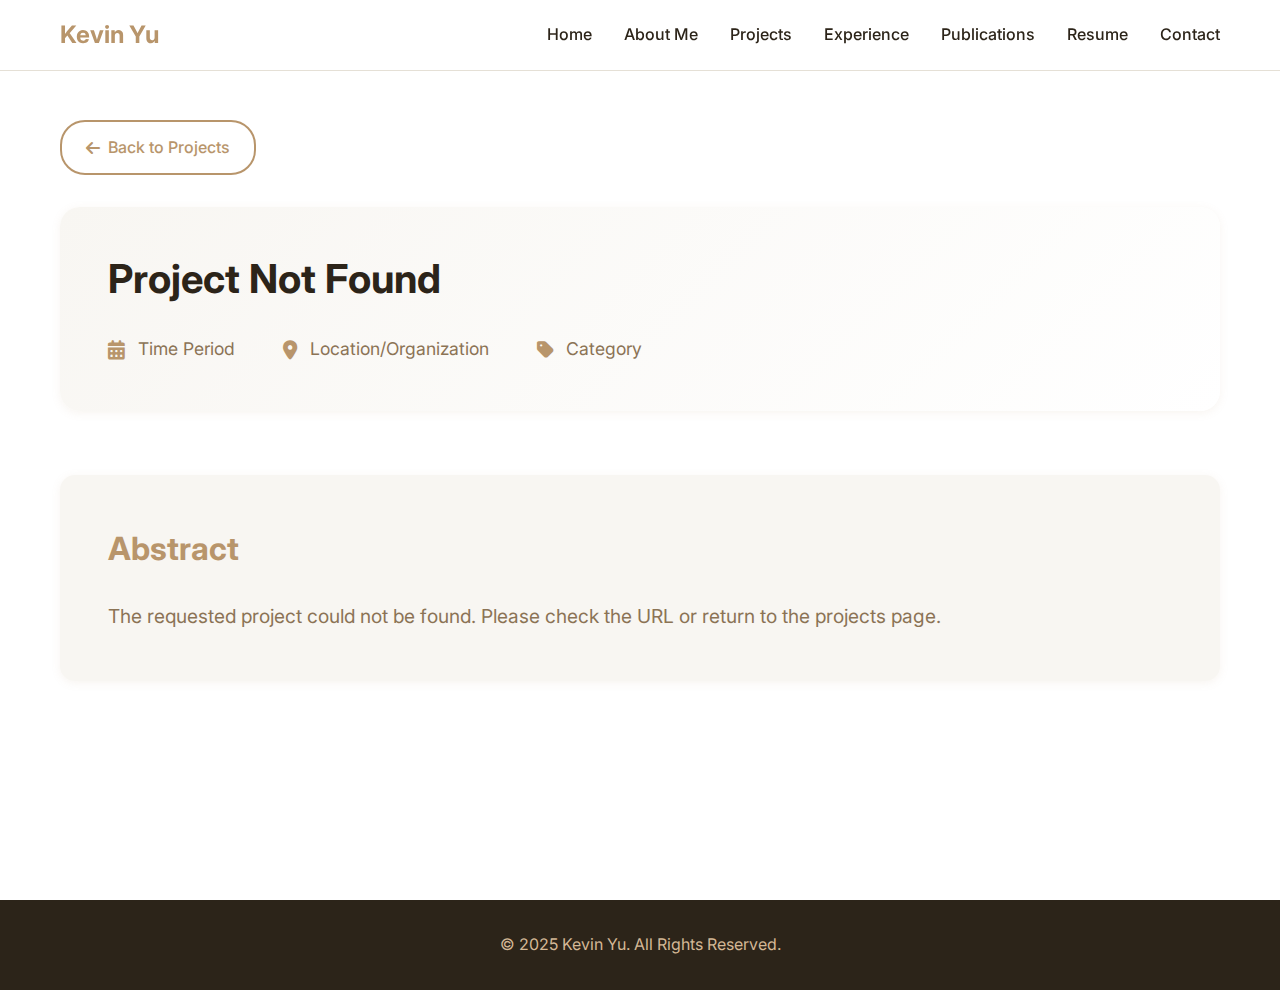
<file: project-detail.html>
<!DOCTYPE html>
<html lang="en">
<head>
    <meta charset="UTF-8">
    <meta name="viewport" content="width=device-width, initial-scale=1.0">
    <title>Project Detail - Kevin Yu Portfolio</title>
    <link rel="stylesheet" href="styles.css">
    <link rel="stylesheet" href="https://cdnjs.cloudflare.com/ajax/libs/font-awesome/6.0.0/css/all.min.css">
    <link href="https://fonts.googleapis.com/css2?family=Inter:wght@300;400;500;600;700&display=swap" rel="stylesheet">
</head>
<body>
    <!-- 導航欄 -->
    <nav class="navbar">
        <div class="nav-container">
            <div class="nav-logo">
                <h2>Kevin Yu</h2>
            </div>
            <ul class="nav-menu">
                <li class="nav-item">
                    <a href="index.html#home" class="nav-link">Home</a>
                </li>
                <li class="nav-item">
                    <a href="index.html#about" class="nav-link">About Me</a>
                </li>
                <li class="nav-item">
                    <a href="index.html#portfolio" class="nav-link">Projects</a>
                </li>
                <li class="nav-item">
                    <a href="index.html#experience" class="nav-link">Experience</a>
                </li>
                <li class="nav-item">
                    <a href="index.html#publications" class="nav-link">Publications</a>
                </li>
                <li class="nav-item">
                    <a href="index.html#resume" class="nav-link">Resume</a>
                </li>
                <li class="nav-item">
                    <a href="index.html#contact" class="nav-link">Contact</a>
                </li>
            </ul>
            <div class="hamburger">
                <span class="bar"></span>
                <span class="bar"></span>
                <span class="bar"></span>
            </div>
        </div>
    </nav>

    <!-- 專案詳情頁面 -->
    <section class="project-detail">
        <div class="container">
            <!-- 返回按鈕 -->
            <div class="back-button">
                <a href="index.html#portfolio" class="back-link">
                    <i class="fas fa-arrow-left"></i>
                    Back to Projects
                </a>
            </div>

            <!-- 專案標題區域 -->
            <div class="project-header">
                <h1 class="project-title" id="project-title">Project Title</h1>
                <div class="project-meta">
                    <div class="meta-item">
                        <i class="fas fa-calendar-alt"></i>
                        <span id="project-time">Time Period</span>
                    </div>
                    <div class="meta-item">
                        <i class="fas fa-map-marker-alt"></i>
                        <span id="project-location">Location/Organization</span>
                    </div>
                    <div class="meta-item">
                        <i class="fas fa-tag"></i>
                        <span id="project-category">Category</span>
                    </div>
                </div>
            </div>

            <!-- 專案摘要 -->
            <div class="project-summary">
                <h2>Abstract</h2>
                <p id="project-abstract">Project abstract will be displayed here...</p>
            </div>

            <!-- 專案內容 -->
            <div class="project-content">
                <!-- The What -->
                <div class="content-section">
                    <h2>The What</h2>
                    <div class="content-text" id="project-what">
                        <p>Description of what the project is about...</p>
                    </div>
                </div>

                <!-- The How -->
                <div class="content-section">
                    <h2>The How</h2>
                    <div class="content-text" id="project-how">
                        <p>Description of how the project was implemented...</p>
                    </div>
                </div>

                <!-- Results & Impact -->
                <div class="content-section">
                    <h2>Results & Impact</h2>
                    <div class="results-content">
                        <div class="results-text" id="project-results">
                            <p>Description of results and impact...</p>
                        </div>
                        <div class="results-images" id="project-images">
                            <!-- 圖片將在這裡動態插入 -->
                            <div class="image-placeholder">
                                <i class="fas fa-image"></i>
                                <p>Project images will be displayed here</p>
                            </div>
                        </div>
                    </div>
                </div>
            </div>

            <!-- 技術標籤 -->
            <div class="project-technologies">
                <h3>Technologies Used</h3>
                <div class="tech-tags" id="project-tech">
                    <!-- 技術標籤將在這裡動態插入 -->
                </div>
            </div>

            <!-- 相關連結 -->
            <div class="project-links">
                <h3>Related Links</h3>
                <div class="link-buttons" id="project-links">
                    <!-- 相關連結將在這裡動態插入 -->
                </div>
            </div>
        </div>
    </section>

    <!-- 頁腳 -->
    <footer class="footer">
        <div class="container">
            <p>&copy; 2025 Kevin Yu. All Rights Reserved.</p>
        </div>
    </footer>

    <script src="script.js"></script>
    <script src="project-detail.js"></script>
</body>
</html>
</file>
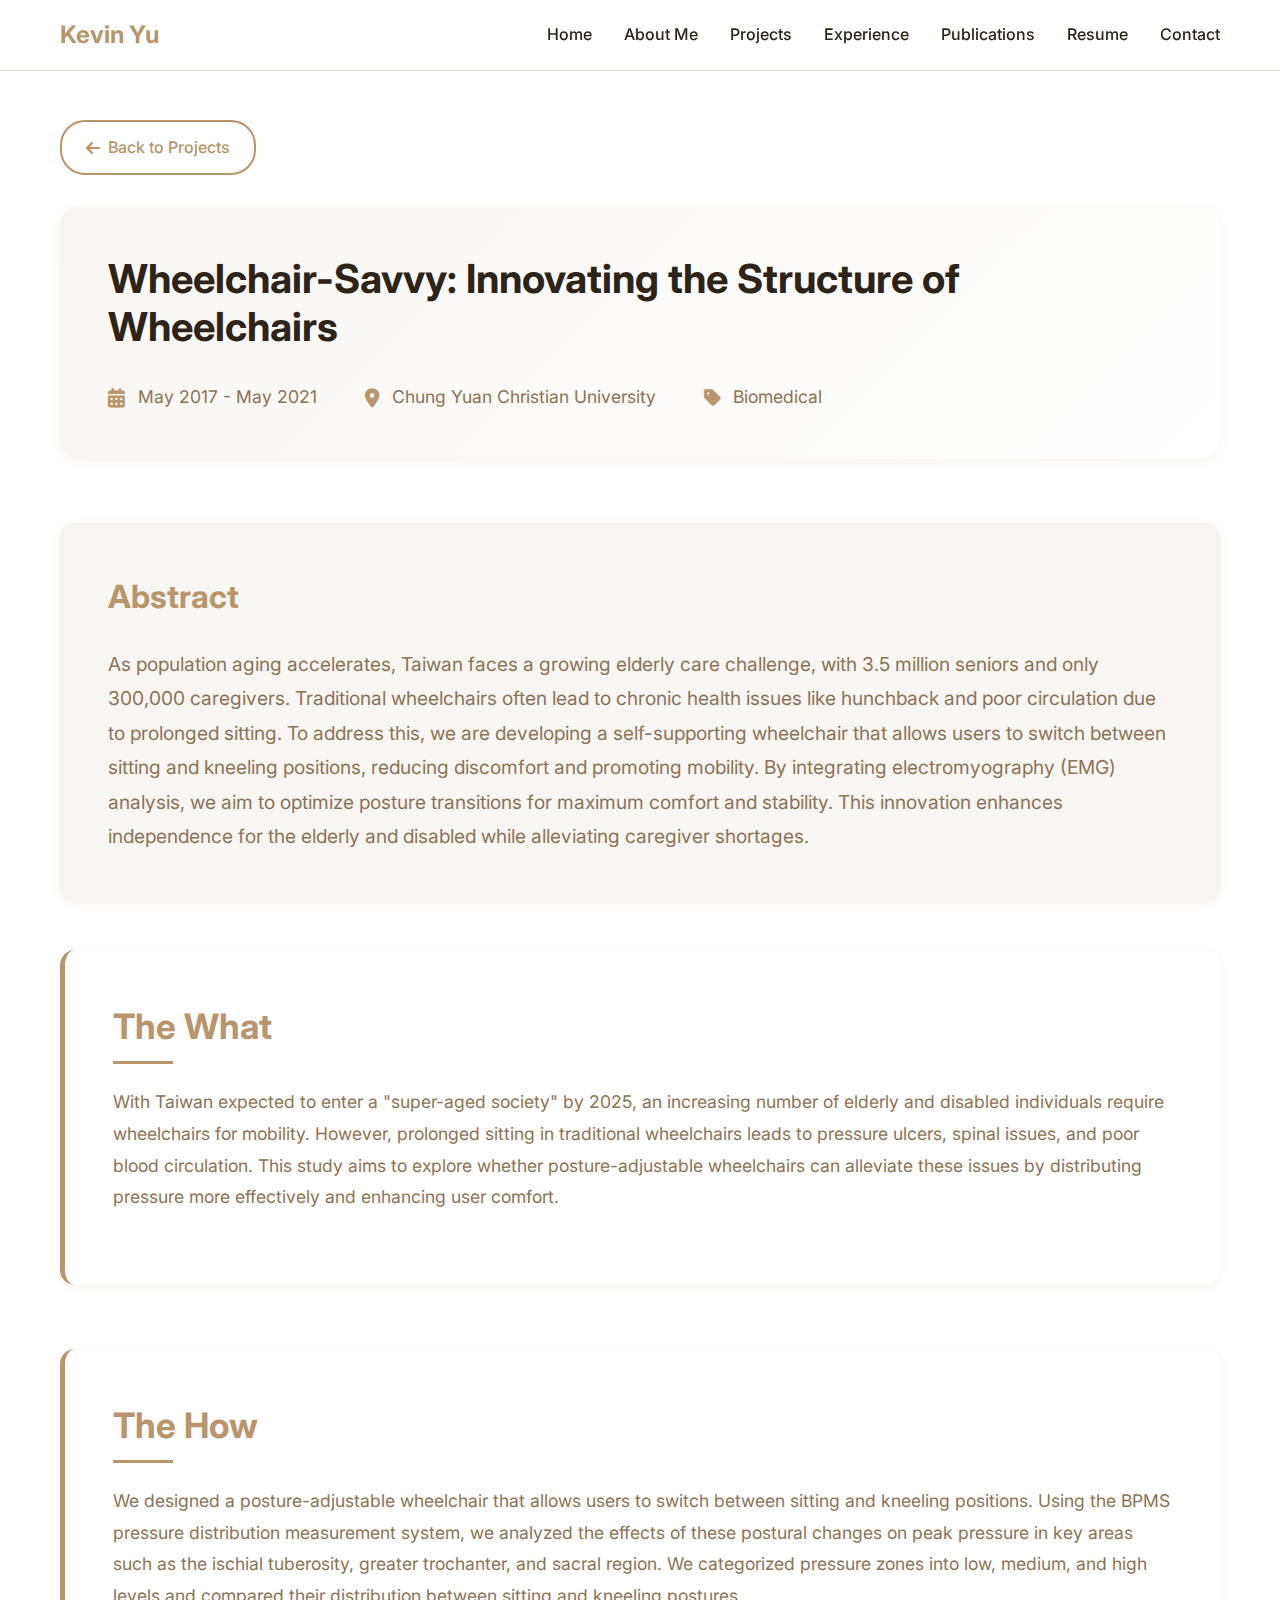
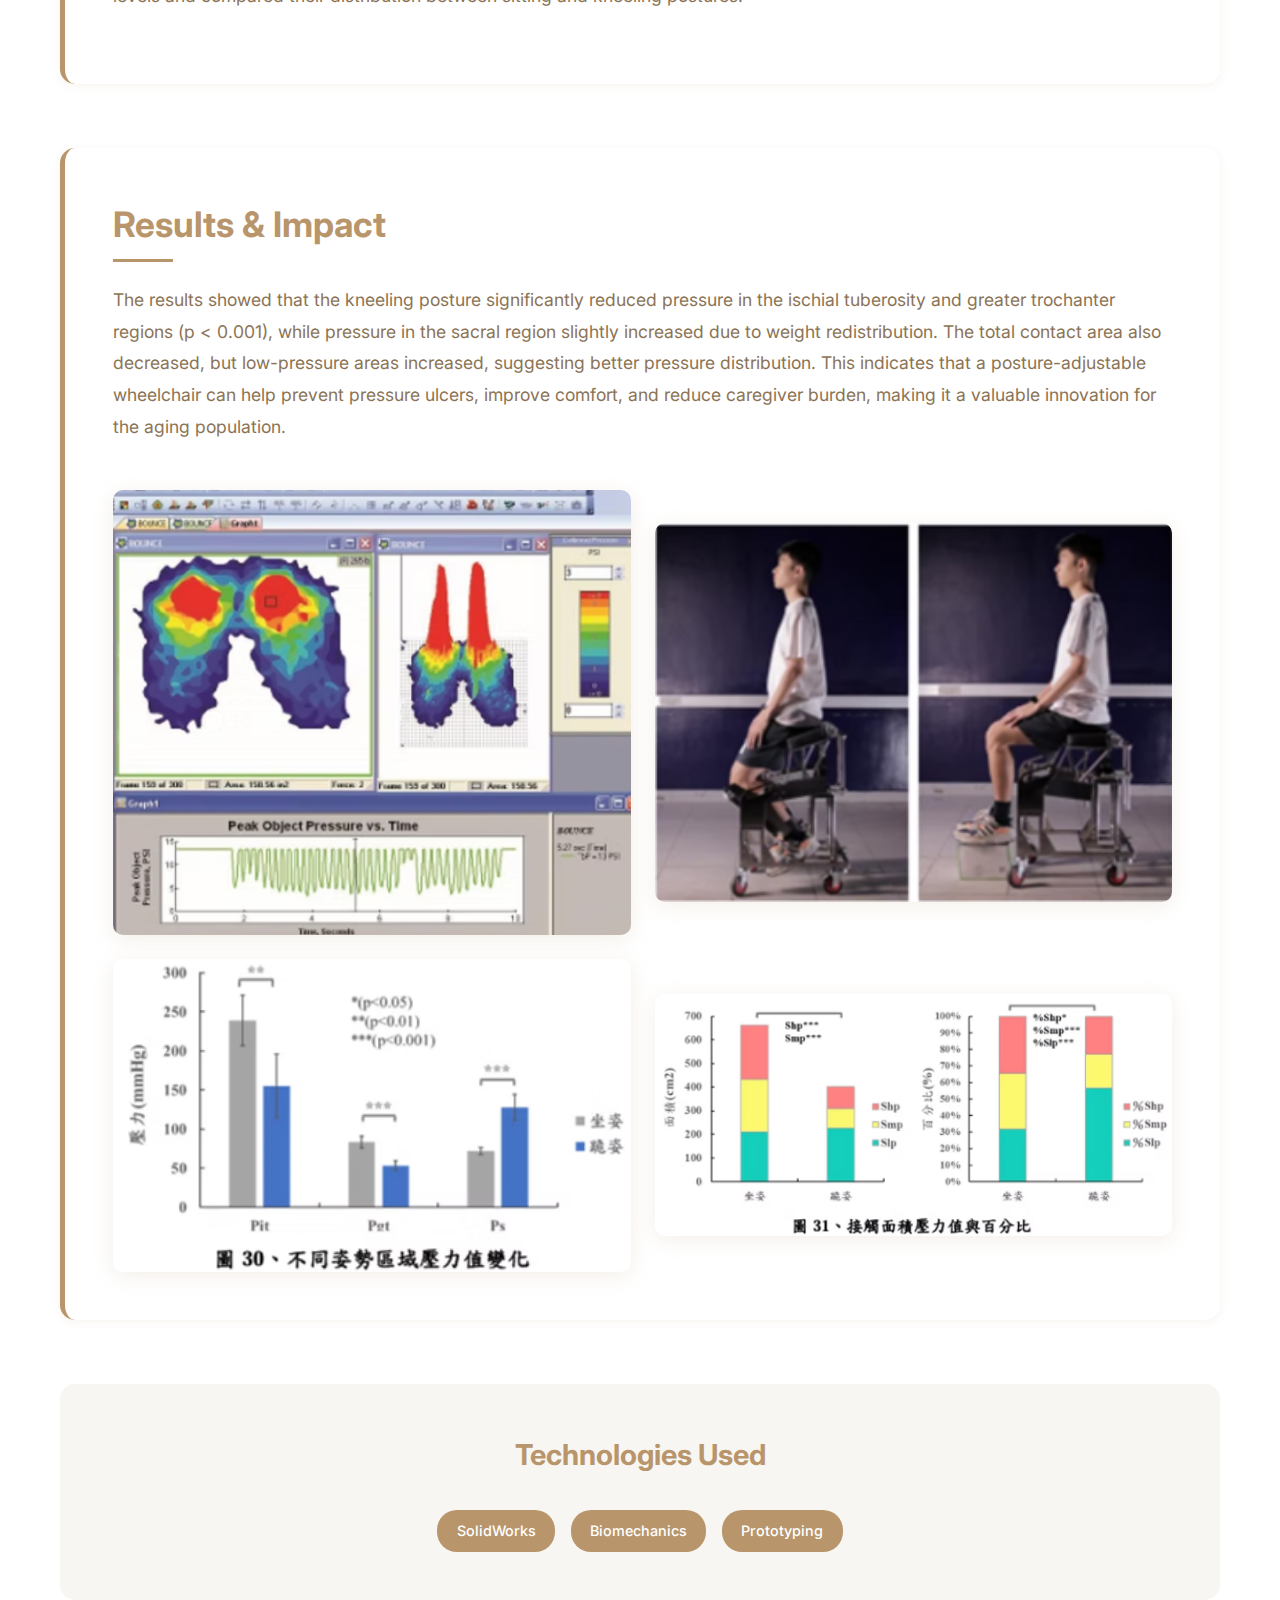
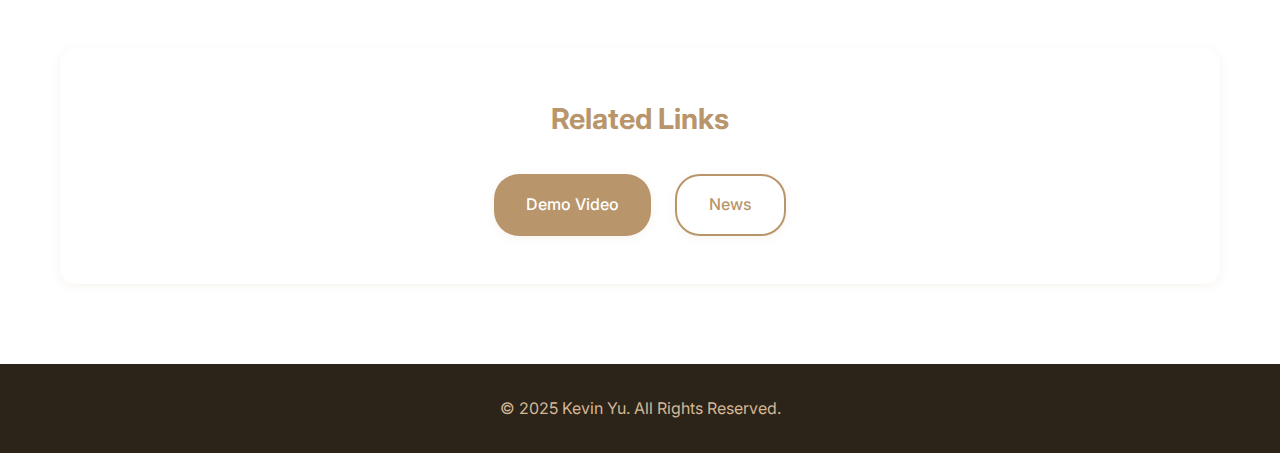
<file: wheelchair.html>
<!DOCTYPE html>
<html lang="en">
<head>
    <meta charset="UTF-8">
    <meta name="viewport" content="width=device-width, initial-scale=1.0">
    <title>Wheelchair-Savvy: Innovating the Structure of Wheelchairs</title>
    <link rel="stylesheet" href="styles.css">
    <link rel="stylesheet" href="https://cdnjs.cloudflare.com/ajax/libs/font-awesome/6.0.0/css/all.min.css">
    <link href="https://fonts.googleapis.com/css2?family=Inter:wght@300;400;500;600;700&display=swap" rel="stylesheet">
</head>
<body>
    <nav class="navbar">
        <div class="nav-container">
            <div class="nav-logo">
                <h2>Kevin Yu</h2>
            </div>
            <ul class="nav-menu">
                <li class="nav-item"><a href="index.html#home" class="nav-link">Home</a></li>
                <li class="nav-item"><a href="index.html#about" class="nav-link">About Me</a></li>
                <li class="nav-item"><a href="index.html#portfolio" class="nav-link">Projects</a></li>
                <li class="nav-item"><a href="index.html#experience" class="nav-link">Experience</a></li>
                <li class="nav-item"><a href="index.html#publications" class="nav-link">Publications</a></li>
                <li class="nav-item"><a href="index.html#resume" class="nav-link">Resume</a></li>
                <li class="nav-item"><a href="index.html#contact" class="nav-link">Contact</a></li>
            </ul>
            <div class="hamburger">
                <span class="bar"></span>
                <span class="bar"></span>
                <span class="bar"></span>
            </div>
        </div>
    </nav>

    <section class="project-detail">
        <div class="container">
            <div class="back-button">
                <a href="index.html#portfolio" class="back-link"><i class="fas fa-arrow-left"></i> Back to Projects</a>
            </div>

            <div class="project-header">
                <h1 class="project-title">Wheelchair-Savvy: Innovating the Structure of Wheelchairs</h1>
                <div class="project-meta">
                    <div class="meta-item"><i class="fas fa-calendar-alt"></i><span>May 2017 - May 2021</span></div>
                    <div class="meta-item"><i class="fas fa-map-marker-alt"></i><span>Chung Yuan Christian University</span></div>
                    <div class="meta-item"><i class="fas fa-tag"></i><span>Biomedical</span></div>
                </div>
            </div>

            <div class="project-summary">
                <h2>Abstract</h2>
                <p>As population aging accelerates, Taiwan faces a growing elderly care challenge, with 3.5 million seniors and only 300,000 caregivers. Traditional wheelchairs often lead to chronic health issues like hunchback and poor circulation due to prolonged sitting. To address this, we are developing a self-supporting wheelchair that allows users to switch between sitting and kneeling positions, reducing discomfort and promoting mobility. By integrating electromyography (EMG) analysis, we aim to optimize posture transitions for maximum comfort and stability. This innovation enhances independence for the elderly and disabled while alleviating caregiver shortages.</p>
            </div>

            <div class="project-content">
                <div class="content-section">
                    <h2>The What</h2>
                    <div class="content-text">
                        <p>With Taiwan expected to enter a "super-aged society" by 2025, an increasing number of elderly and disabled individuals require wheelchairs for mobility. However, prolonged sitting in traditional wheelchairs leads to pressure ulcers, spinal issues, and poor blood circulation. This study aims to explore whether posture-adjustable wheelchairs can alleviate these issues by distributing pressure more effectively and enhancing user comfort.</p>
                    </div>
                </div>

                <div class="content-section">
                    <h2>The How</h2>
                    <div class="content-text">
                        <p>We designed a posture-adjustable wheelchair that allows users to switch between sitting and kneeling positions. Using the BPMS pressure distribution measurement system, we analyzed the effects of these postural changes on peak pressure in key areas such as the ischial tuberosity, greater trochanter, and sacral region. We categorized pressure zones into low, medium, and high levels and compared their distribution between sitting and kneeling postures.</p>
                    </div>
                </div>

                <div class="content-section">
                    <h2>Results & Impact</h2>
                    <div class="results-content">
                        <div class="results-text">
                            <p>The results showed that the kneeling posture significantly reduced pressure in the ischial tuberosity and greater trochanter regions (p < 0.001), while pressure in the sacral region slightly increased due to weight redistribution. The total contact area also decreased, but low-pressure areas increased, suggesting better pressure distribution. This indicates that a posture-adjustable wheelchair can help prevent pressure ulcers, improve comfort, and reduce caregiver burden, making it a valuable innovation for the aging population.</p>
                        </div>
                        <div class="results-images">
                            <img src="images/wheelchair-result1.png" alt="Wheelchair Result 1">
                            <img src="images/wheelchair-demo.png" alt="Wheelchair Demo">
                            <img src="images/wheelchair-result2.png" alt="Wheelchair Result 2">
                            <img src="images/wheelchair-result3.png" alt="Wheelchair Result 3">
                        </div>
                    </div>
                </div>
            </div>

            <div class="project-technologies">
                <h3>Technologies Used</h3>
                <div class="tech-tags">
                    <span class="tech-tag">SolidWorks</span>
                    <span class="tech-tag">Biomechanics</span>
                    <span class="tech-tag">Prototyping</span>
                </div>
            </div>

            <div class="project-links">
                <h3>Related Links</h3>
                <div class="link-buttons">
                    <a class="link-button" href="https://www.youtube.com/watch?v=bf-_8sXHBl0&ab_channel=KevinYu" target="_blank" rel="noopener noreferrer">Demo Video</a>
                    <a class="link-button secondary" href="https://be.cycu.edu.tw/%E8%B3%80%EF%BC%81%E6%9C%AC%E7%B3%BB%E5%AD%B8%E7%94%9F%E5%8F%83%E5%8A%A0-%E3%80%8C2020%E7%AC%AC15%E5%B1%86-%E6%88%B0%E5%9C%8B%E7%AD%96%E5%85%A8%E5%9C%8B%E5%89%B5%E6%96%B0%E5%89%B5%E6%A5%AD%E7%AB%B6/" target="_blank" rel="noopener noreferrer">News</a>
                </div>
            </div>
        </div>
    </section>

    <footer class="footer">
        <div class="container">
            <p>&copy; 2025 Kevin Yu. All Rights Reserved.</p>
        </div>
    </footer>

    <script src="script.js"></script>
</body>
</html>
</file>
<file: styles.css>
/* 摩卡慕斯調色板 - Pantone 17-1230 及相關配色 */
:root {
    /* 主色調 - 摩卡慕斯 */
    --mocha-mus: #B8956B;
    --mocha-mus-light: #D4B896;
    --mocha-mus-dark: #9A7A4A;
    
    /* 輔助色調 - 輕鬆優雅配色方案 */
    --cannoli-cream: #F5F1E8;
    --cream-tan: #E8DCC6;
    --safari: #D4C4A8;
    --sirocco: #C4A882;
    --chanterelle: #B8956B;
    
    /* 中性色調 */
    --white: #FFFFFF;
    --light-gray: #F8F6F2;
    --medium-gray: #E5E0D6;
    --dark-gray: #8B7355;
    --black: #2C2419;
    
    /* 文字顏色 */
    --text-primary: #2C2419;
    --text-secondary: #8B7355;
    --text-light: #B8956B;
    
    /* 陰影 */
    --shadow-light: 0 2px 10px rgba(184, 149, 107, 0.1);
    --shadow-medium: 0 4px 20px rgba(184, 149, 107, 0.15);
    --shadow-heavy: 0 8px 30px rgba(184, 149, 107, 0.2);
    
    /* 字體 */
    --font-primary: 'Inter', sans-serif;
}

/* 重置樣式 */
* {
    margin: 0;
    padding: 0;
    box-sizing: border-box;
}

body {
    font-family: var(--font-primary);
    line-height: 1.6;
    color: var(--text-primary);
    background-color: var(--white);
    overflow-x: hidden;
}

.container {
    max-width: 1200px;
    margin: 0 auto;
    padding: 0 20px;
}

/* 導航欄 */
.navbar {
    position: fixed;
    top: 0;
    width: 100%;
    background: rgba(255, 255, 255, 0.95);
    backdrop-filter: blur(10px);
    z-index: 1000;
    transition: all 0.3s ease;
    border-bottom: 1px solid var(--medium-gray);
}

.nav-container {
    max-width: 1200px;
    margin: 0 auto;
    padding: 0 20px;
    display: flex;
    justify-content: space-between;
    align-items: center;
    height: 70px;
}

.nav-logo h2 {
    color: var(--mocha-mus);
    font-weight: 700;
    font-size: 1.5rem;
}

.nav-menu {
    display: flex;
    list-style: none;
    gap: 2rem;
}

.nav-link {
    text-decoration: none;
    color: var(--text-primary);
    font-weight: 500;
    transition: color 0.3s ease;
    position: relative;
}

.nav-link:hover {
    color: var(--mocha-mus);
}

.nav-link::after {
    content: '';
    position: absolute;
    bottom: -5px;
    left: 0;
    width: 0;
    height: 2px;
    background: var(--mocha-mus);
    transition: width 0.3s ease;
}

.nav-link:hover::after {
    width: 100%;
}

.hamburger {
    display: none;
    flex-direction: column;
    cursor: pointer;
}

.bar {
    width: 25px;
    height: 3px;
    background: var(--mocha-mus);
    margin: 3px 0;
    transition: 0.3s;
}

/* 首頁區域 */
.hero {
    min-height: 100vh;
    display: flex;
    flex-direction: column;
    background: linear-gradient(135deg, var(--cannoli-cream) 0%, var(--cream-tan) 100%);
    position: relative;
    overflow: hidden;
}

.hero-container {
    max-width: 1200px;
    margin: 0 auto;
    padding: 100px 20px 60px 20px; /* 上方100px，下方60px，左右20px */
    display: grid;
    grid-template-columns: 1fr 1fr;
    gap: 4rem;
    align-items: center;
    flex: 1;
}

.hero-content {
    z-index: 2;
}

.hero-title {
    font-size: 3.5rem;
    font-weight: 700;
    color: var(--text-primary);
    margin-bottom: 1rem;
    line-height: 1.2;
}

.hero-subtitle {
    font-size: 1.2rem;
    color: var(--text-secondary);
    margin-bottom: 2rem;
    line-height: 1.6;
}

.hero-buttons {
    display: flex;
    gap: 1rem;
}

.btn {
    padding: 12px 30px;
    border: none;
    border-radius: 50px;
    font-size: 1rem;
    font-weight: 500;
    text-decoration: none;
    display: inline-block;
    transition: all 0.3s ease;
    cursor: pointer;
}

.btn-primary {
    background: var(--mocha-mus);
    color: var(--white);
}

.btn-primary:hover {
    background: var(--mocha-mus-dark);
    transform: translateY(-2px);
    box-shadow: var(--shadow-medium);
}

.btn-secondary {
    background: transparent;
    color: var(--mocha-mus);
    border: 2px solid var(--mocha-mus);
}

.btn-secondary:hover {
    background: var(--mocha-mus);
    color: var(--white);
    transform: translateY(-2px);
}

.hero-image {
    display: flex;
    justify-content: center;
    align-items: center;
    position: relative;
}

/* 個人照片樣式 - 選項1：圓形但智能裁切 */
.hero-photo {
    width: 400px;
    height: 400px;
    border-radius: 50%;
    overflow: hidden;
    box-shadow: var(--shadow-heavy);
    transition: all 0.3s ease;
}

.hero-photo:hover {
    transform: scale(1.05);
    box-shadow: 0 10px 40px rgba(184, 149, 107, 0.3);
}

.profile-image {
    width: 100%;
    height: 100%;
    object-fit: cover;
    object-position: center top; /* 調整裁切位置，優先顯示上半身 */
}

/* 個人照片樣式 - 選項2：長方形完整顯示 */
.hero-photo-rectangle {
    width: 450px; /* 從380px增加到450px */
    height: auto; /* 讓高度根據照片比例自動調整 */
    border-radius: 20px;
    overflow: hidden;
    box-shadow: var(--shadow-heavy);
    transition: all 0.3s ease;
    display: flex;
    align-items: center;
    justify-content: center;
}

.hero-photo-rectangle:hover {
    transform: scale(1.05);
    box-shadow: 0 10px 40px rgba(184, 149, 107, 0.3);
}

.profile-image-rectangle {
    width: 100%;
    height: auto; /* 保持照片原始比例 */
    max-height: 400px; /* 設定最大高度限制 */
    object-fit: contain; /* 完整顯示，不裁切 */
    object-position: center;
    border-radius: 20px; /* 讓照片本身也有圓角 */
}

.hero-graphic {
    position: relative;
    width: 400px;
    height: 400px;
}

.circle {
    position: absolute;
    border-radius: 50%;
    animation: float 6s ease-in-out infinite;
}

.circle-1 {
    width: 200px;
    height: 200px;
    background: linear-gradient(45deg, var(--mocha-mus), var(--mocha-mus-light));
    top: 50px;
    left: 50px;
    animation-delay: 0s;
}

.circle-2 {
    width: 150px;
    height: 150px;
    background: linear-gradient(45deg, var(--sirocco), var(--safari));
    top: 150px;
    right: 50px;
    animation-delay: 2s;
}

.circle-3 {
    width: 100px;
    height: 100px;
    background: linear-gradient(45deg, var(--chanterelle), var(--mocha-mus-dark));
    bottom: 100px;
    left: 100px;
    animation-delay: 4s;
}

@keyframes float {
    0%, 100% {
        transform: translateY(0px);
    }
    50% {
        transform: translateY(-20px);
    }
}

/* Quick Overview 區塊 */
.quick-overview {
    background: var(--white);
    padding: 80px 0 100px 0; /* 上方80px，下方100px，增加下方留白 */
    margin-top: auto;
}

.overview-title {
    font-size: 2.5rem;
    font-weight: 700;
    text-align: center;
    color: var(--text-primary);
    margin-bottom: 3rem;
    position: relative;
}

.overview-title::after {
    content: '';
    position: absolute;
    bottom: -10px;
    left: 50%;
    transform: translateX(-50%);
    width: 60px;
    height: 3px;
    background: var(--mocha-mus);
}

.overview-sections {
    display: grid;
    grid-template-columns: repeat(auto-fit, minmax(300px, 1fr));
    gap: 2rem;
    max-width: 1000px;
    margin: 0 auto;
}

.overview-section {
    background: var(--light-gray);
    padding: 2rem;
    border-radius: 15px;
    text-align: center;
    transition: all 0.3s ease;
    box-shadow: var(--shadow-light);
}

.overview-section:hover {
    transform: translateY(-5px);
    box-shadow: var(--shadow-medium);
}

.overview-icon {
    width: 60px;
    height: 60px;
    background: var(--mocha-mus);
    border-radius: 50%;
    display: flex;
    align-items: center;
    justify-content: center;
    color: var(--white);
    font-size: 1.5rem;
    margin: 0 auto 1.5rem;
}

.overview-section h3 {
    font-size: 1.3rem;
    color: var(--text-primary);
    margin-bottom: 1.5rem;
}

.overview-section ul {
    list-style: none;
    padding: 0;
    text-align: left;
}

.overview-section li {
    color: var(--text-secondary);
    margin-bottom: 0.8rem;
    padding-left: 1.5rem;
    position: relative;
    line-height: 1.5;
}

.overview-section li::before {
    content: '•';
    color: var(--mocha-mus);
    font-weight: bold;
    position: absolute;
    left: 0;
}

.overview-section li strong {
    color: var(--text-primary);
}

/* 區段標題 */
.section-title {
    font-size: 2.5rem;
    font-weight: 700;
    text-align: center;
    color: var(--text-primary);
    margin-bottom: 3rem;
    position: relative;
}

.section-title::after {
    content: '';
    position: absolute;
    bottom: -10px;
    left: 50%;
    transform: translateX(-50%);
    width: 60px;
    height: 3px;
    background: var(--mocha-mus);
}

/* 關於我區域 */
.about {
    padding: 100px 0;
    background: var(--light-gray);
}

.about-content {
    display: grid;
    grid-template-columns: 2fr 1fr;
    gap: 4rem;
    align-items: center;
}

.about-text h3 {
    font-size: 2rem;
    color: var(--mocha-mus);
    margin-bottom: 1rem;
}

.about-text p {
    font-size: 1.1rem;
    color: var(--text-secondary);
    margin-bottom: 1.5rem;
    line-height: 1.8;
}

.about-stats {
    display: grid;
    grid-template-columns: repeat(3, 1fr);
    gap: 2rem;
    margin-top: 2rem;
}

.stat {
    text-align: center;
    padding: 1.5rem;
    background: var(--white);
    border-radius: 10px;
    transition: transform 0.3s ease;
    box-shadow: var(--shadow-light);
}

.stat:hover {
    transform: translateY(-5px);
}

.stat h4 {
    font-size: 2rem;
    color: var(--mocha-mus);
    margin-bottom: 0.5rem;
}

.stat p {
    color: var(--text-secondary);
    font-weight: 500;
}

.about-image {
    display: flex;
    flex-direction: column;
    justify-content: flex-start;
    align-items: center;
    height: 100%;
    min-height: 400px;
    padding-top: 2rem;
}

/* 關於我照片樣式 - 選項1：圓形但智能裁切 */
.about-photo {
    width: 300px;
    height: 300px;
    border-radius: 50%;
    object-fit: cover;
    object-position: center top; /* 調整裁切位置 */
    box-shadow: var(--shadow-medium);
    transition: all 0.3s ease;
}

.about-photo:hover {
    transform: scale(1.05);
    box-shadow: var(--shadow-heavy);
}

/* 關於我照片樣式 - 選項2：長方形完整顯示 */
.about-photo-rectangle {
    width: 250px;
    height: auto; /* 讓高度根據照片比例自動調整 */
    max-height: 300px; /* 設定最大高度限制 */
    border-radius: 15px;
    object-fit: contain;
    object-position: center;
    background: var(--white);
    box-shadow: var(--shadow-medium);
    transition: all 0.3s ease;
}

.about-photo-rectangle:hover {
    transform: scale(1.05);
    box-shadow: var(--shadow-heavy);
}

/* 關於我照片樣式 - 選項3：不規則有機形狀（自然感） */
.about-photo-organic {
    width: 320px;
    height: 280px;
    border-radius: 60% 40% 30% 70% / 60% 30% 70% 40%; /* 不規則有機形狀 */
    object-fit: cover;
    object-position: center;
    box-shadow: var(--shadow-heavy);
    transition: all 0.3s ease;
    border: 3px solid var(--mocha-mus);
    margin-top: 10px;
}

.about-photo-organic:hover {
    transform: scale(1.05) rotate(2deg); /* 輕微旋轉增加動感 */
    box-shadow: 0 15px 50px rgba(184, 149, 107, 0.4);
    border-radius: 70% 30% 40% 60% / 50% 40% 60% 50%; /* 懸停時形狀微調 */
}

/* 關於我標籤樣式 */
.about-tags {
    display: flex;
    flex-wrap: wrap;
    justify-content: center;
    gap: 1.5rem;
    margin-top: 1.2rem;
    width: 100%;
}

.tag-text {
    color: var(--mocha-mus);
    font-size: 1rem;
    font-weight: 600;
    text-align: center;
    transition: all 0.3s ease;
    position: relative;
}

.tag-text:hover {
    color: var(--mocha-mus-dark);
    transform: translateY(-2px);
}

.tag-text:not(:last-child)::after {
    content: '•';
    position: absolute;
    right: -0.75rem;
    color: var(--mocha-mus-light);
    font-weight: 400;
}

.image-placeholder {
    width: 300px;
    height: 300px;
    background: linear-gradient(135deg, var(--mocha-mus-light), var(--cream-tan));
    border-radius: 50%;
    display: flex;
    align-items: center;
    justify-content: center;
    font-size: 6rem;
    color: var(--mocha-mus);
    box-shadow: var(--shadow-medium);
}

/* 作品集區域 */
.portfolio {
    padding: 100px 0;
    background: var(--white);
}

.portfolio-filter {
    display: flex;
    justify-content: center;
    gap: 1rem;
    margin-bottom: 3rem;
    flex-wrap: wrap;
}

.filter-btn {
    padding: 10px 25px;
    border: 2px solid var(--mocha-mus);
    background: transparent;
    color: var(--mocha-mus);
    border-radius: 25px;
    cursor: pointer;
    transition: all 0.3s ease;
    font-weight: 500;
}

.filter-btn.active,
.filter-btn:hover {
    background: var(--mocha-mus);
    color: var(--white);
}

.portfolio-grid {
    display: grid;
    grid-template-columns: repeat(auto-fit, minmax(350px, 1fr));
    gap: 2rem;
}

.portfolio-item {
    background: var(--light-gray);
    border-radius: 15px;
    overflow: hidden;
    box-shadow: var(--shadow-light);
    transition: all 0.3s ease;
}

.portfolio-item:hover {
    transform: translateY(-10px);
    box-shadow: var(--shadow-heavy);
}

.portfolio-image {
    position: relative;
    height: 250px;
    overflow: hidden;
}

/* 專案圖片樣式 */
.project-image {
    width: 100%;
    height: 100%;
    object-fit: cover;
    object-position: center;
    transition: transform 0.3s ease;
}

.portfolio-item:hover .project-image {
    transform: scale(1.1);
}

/* 只顯示標題的卡片樣式（首頁 Projects 區塊） */
.portfolio .portfolio-image {
    display: flex;
    align-items: center;
    justify-content: center;
    height: 180px;
    background: var(--light-gray);
    position: relative;
    overflow: hidden;
}

.portfolio .portfolio-image .project-image,
.portfolio .portfolio-image .image-placeholder {
    display: none !important;
}

.portfolio .portfolio-image .portfolio-overlay {
    position: static;
    opacity: 1;
    transform: none;
    background: transparent;
    padding: 0;
    text-align: center;
    box-shadow: none;
    transition: all 0.25s ease;
}

.portfolio .portfolio-image .portfolio-overlay h3 {
    margin: 0;
    font-size: 1.1rem;
    color: var(--text-primary);
}

.portfolio .portfolio-image .portfolio-overlay p,
.portfolio .portfolio-image .portfolio-overlay a {
    display: none;
}

/* Hover 時顯示 View Details 按鈕（覆蓋層） */
.portfolio .portfolio-item:hover .portfolio-image .portfolio-overlay {
    position: absolute;
    inset: 0;
    display: flex;
    flex-direction: column;
    align-items: center;
    justify-content: center;
    gap: 0.75rem;
    background: linear-gradient(135deg, rgba(184, 149, 107, 0.85), rgba(246, 235, 220, 0.75));
    padding: 1rem;
    backdrop-filter: blur(2px);
}

.portfolio .portfolio-item:hover .portfolio-image .portfolio-overlay h3 {
    color: var(--white);
}

.portfolio .portfolio-item:hover .portfolio-image .portfolio-overlay a {
    display: inline-flex;
    align-items: center;
    justify-content: center;
    padding: 0.6rem 1.2rem;
    background: var(--mocha-mus);
    color: var(--white);
    border-radius: 20px;
    text-decoration: none;
    box-shadow: var(--shadow-light);
    transition: transform 0.2s ease, background 0.2s ease;
}

.portfolio .portfolio-item:hover .portfolio-image .portfolio-overlay a:hover {
    transform: translateY(-2px);
    background: var(--mocha-mus-dark);
}

.portfolio-image .image-placeholder {
    width: 100%;
    height: 100%;
    background: linear-gradient(135deg, var(--mocha-mus-light), var(--sirocco));
    display: flex;
    align-items: center;
    justify-content: center;
    font-size: 4rem;
    color: var(--mocha-mus);
}

.portfolio-overlay {
    position: absolute;
    top: 0;
    left: 0;
    right: 0;
    bottom: 0;
    background: rgba(44, 36, 25, 0.9);
    color: var(--white);
    display: flex;
    flex-direction: column;
    justify-content: center;
    align-items: center;
    opacity: 0;
    transition: opacity 0.3s ease;
    text-align: center;
    padding: 2rem;
}

.portfolio-item:hover .portfolio-overlay {
    opacity: 1;
}

.portfolio-overlay h3 {
    font-size: 1.5rem;
    margin-bottom: 1rem;
    color: var(--mocha-mus-light);
}

.portfolio-overlay p {
    margin-bottom: 1.5rem;
    color: var(--cream-tan);
}

.portfolio-link {
    color: var(--mocha-mus-light);
    text-decoration: none;
    border: 2px solid var(--mocha-mus-light);
    padding: 8px 20px;
    border-radius: 25px;
    transition: all 0.3s ease;
}

.portfolio-link:hover {
    background: var(--mocha-mus-light);
    color: var(--black);
}

/* 經驗區域 */
.experience {
    padding: 100px 0;
    background: var(--light-gray);
}

.experience-timeline {
    max-width: 800px;
    margin: 0 auto;
    position: relative;
}

.experience-timeline::before {
    content: '';
    position: absolute;
    left: 30px;
    top: 0;
    bottom: 0;
    width: 2px;
    background: var(--mocha-mus);
}

.experience-item {
    display: flex;
    align-items: flex-start;
    gap: 2rem;
    margin-bottom: 3rem;
    position: relative;
}

.experience-icon {
    flex-shrink: 0;
    width: 60px;
    height: 60px;
    background: var(--mocha-mus);
    border-radius: 50%;
    display: flex;
    align-items: center;
    justify-content: center;
    color: var(--white);
    font-size: 1.5rem;
    position: relative;
    z-index: 2;
}

.experience-content {
    flex: 1;
    background: var(--white);
    padding: 2rem;
    border-radius: 15px;
    box-shadow: var(--shadow-light);
    transition: all 0.3s ease;
}

.experience-content:hover {
    transform: translateY(-5px);
    box-shadow: var(--shadow-medium);
}

.experience-content h3 {
    font-size: 1.3rem;
    color: var(--text-primary);
    margin-bottom: 0.5rem;
}

.experience-company {
    color: var(--mocha-mus);
    font-weight: 600;
    margin-bottom: 0.5rem;
}

.experience-period {
    color: var(--text-secondary);
    font-style: italic;
    margin-bottom: 1rem;
}

.experience-description {
    color: var(--text-secondary);
    line-height: 1.6;
}

/* Experience with Photo Layout */
.experience-with-photo {
    display: flex;
    align-items: flex-start;
    gap: 2rem;
    margin-bottom: 2rem;
}

.experience-with-photo .experience-icon {
    flex-shrink: 0;
    margin-right: 0;
}

.experience-with-photo .experience-content {
    flex: 1;
    margin-left: 0;
    background: var(--white);
    padding: 2rem;
    border-radius: 8px;
    box-shadow: 0 2px 8px rgba(0, 0, 0, 0.1);
    transition: all 0.3s ease;
}

.experience-with-photo .experience-content:hover {
    transform: translateY(-5px);
    box-shadow: var(--shadow-medium);
}

.experience-text-content {
    display: flex;
    gap: 2rem;
    align-items: flex-start;
}

.experience-description-wrapper {
    flex: 1;
}

.experience-photo {
    flex-shrink: 0;
    width: 200px;
    height: 150px;
    border-radius: 8px;
    overflow: hidden;
    box-shadow: 0 2px 8px rgba(0, 0, 0, 0.1);
}

.experience-image {
    width: 100%;
    height: 100%;
    object-fit: cover;
    transition: transform 0.3s ease;
}

.experience-image:hover {
    transform: scale(1.05);
}

/* 發表論文區域 */
.publications {
    padding: 100px 0;
    background: var(--white);
}

.publications-grid {
    display: grid;
    grid-template-columns: 1fr;
    gap: 2rem;
    max-width: 1200px;
    margin: 0 auto;
}

.publication-category {
    background: var(--light-gray);
    border-radius: 12px;
    padding: 2rem;
    box-shadow: 0 4px 12px rgba(0, 0, 0, 0.1);
    transition: transform 0.3s ease;
}

.publication-category:hover {
    transform: translateY(-5px);
    box-shadow: 0 8px 20px rgba(0, 0, 0, 0.15);
}

.category-header {
    display: flex;
    align-items: center;
    gap: 1rem;
    margin-bottom: 1.5rem;
    padding-bottom: 1rem;
    border-bottom: 2px solid var(--mocha-mus);
}

.category-icon {
    width: 50px;
    height: 50px;
    background: var(--mocha-mus);
    border-radius: 50%;
    display: flex;
    align-items: center;
    justify-content: center;
    color: var(--white);
    font-size: 1.2rem;
}

.category-header h3 {
    color: var(--text-primary);
    font-size: 1.4rem;
    font-weight: 600;
    margin: 0;
}

.publication-content .publication-item {
    color: var(--text-secondary);
    line-height: 1.7;
    margin-bottom: 1.5rem;
    text-align: justify;
}

.publication-content .publication-item:last-child {
    margin-bottom: 0;
}

.publication-content .publication-item strong {
    color: var(--mocha-mus);
    font-weight: 600;
}

.publication-content .publication-item em {
    color: var(--text-primary);
    font-style: italic;
}

.publications-list {
    max-width: 800px;
    margin: 0 auto;
}

.publication-item {
    display: flex;
    align-items: flex-start;
    gap: 2rem;
    margin-bottom: 3rem;
    padding: 2rem;
    background: var(--light-gray);
    border-radius: 15px;
    transition: all 0.3s ease;
    box-shadow: var(--shadow-light);
}

.publication-item:hover {
    transform: translateY(-5px);
    box-shadow: var(--shadow-medium);
}

.publication-icon {
    flex-shrink: 0;
    width: 60px;
    height: 60px;
    background: var(--mocha-mus);
    border-radius: 50%;
    display: flex;
    align-items: center;
    justify-content: center;
    color: var(--white);
    font-size: 1.5rem;
}

.publication-content {
    flex: 1;
}

.publication-content h3 {
    font-size: 1.3rem;
    color: var(--text-primary);
    margin-bottom: 0.5rem;
    line-height: 1.4;
}

.publication-journal {
    color: var(--mocha-mus);
    font-weight: 600;
    margin-bottom: 0.5rem;
    font-size: 1rem;
}

.publication-authors {
    color: var(--text-secondary);
    margin-bottom: 1rem;
    font-style: italic;
}

.publication-abstract {
    color: var(--text-secondary);
    line-height: 1.6;
    font-size: 0.95rem;
}

/* 履歷區域 */
.resume {
    padding: 100px 0;
    background: var(--light-gray);
}

.resume-content {
    max-width: 1000px;
    margin: 0 auto;
}

.resume-download {
    display: flex;
    align-items: center;
    gap: 2rem;
    background: var(--white);
    padding: 3rem;
    border-radius: 15px;
    box-shadow: var(--shadow-light);
    transition: all 0.3s ease;
}

.resume-download:hover {
    transform: translateY(-5px);
    box-shadow: var(--shadow-medium);
}

.resume-icon {
    flex-shrink: 0;
    width: 80px;
    height: 80px;
    background: var(--mocha-mus);
    border-radius: 50%;
    display: flex;
    align-items: center;
    justify-content: center;
    color: var(--white);
    font-size: 2rem;
}

.resume-info h3 {
    font-size: 1.5rem;
    color: var(--text-primary);
    margin-bottom: 1rem;
}

.resume-info p {
    color: var(--text-secondary);
    margin-bottom: 1.5rem;
    line-height: 1.6;
}

/* 聯絡我區域 */
.contact {
    padding: 100px 0;
    background: var(--white);
}

.contact-content {
    display: grid;
    grid-template-columns: 1fr 1fr;
    gap: 4rem;
}

.contact-info h3 {
    font-size: 2rem;
    color: var(--mocha-mus);
    margin-bottom: 1rem;
}

.contact-info p {
    color: var(--text-secondary);
    margin-bottom: 2rem;
    line-height: 1.8;
}

.contact-details {
    margin-bottom: 2rem;
}

.contact-item {
    display: flex;
    align-items: center;
    margin-bottom: 1rem;
    color: var(--text-secondary);
}

.contact-item i {
    color: var(--mocha-mus);
    margin-right: 1rem;
    width: 20px;
}

.social-links {
    display: flex;
    gap: 1rem;
}

.social-link {
    display: flex;
    align-items: center;
    justify-content: center;
    width: 50px;
    height: 50px;
    background: var(--mocha-mus);
    color: var(--white);
    border-radius: 50%;
    text-decoration: none;
    transition: all 0.3s ease;
}

.social-link:hover {
    background: var(--mocha-mus-dark);
    transform: translateY(-3px);
    box-shadow: var(--shadow-medium);
}

.contact-form {
    background: var(--light-gray);
    padding: 2rem;
    border-radius: 15px;
    box-shadow: var(--shadow-light);
}

.form-group {
    margin-bottom: 1.5rem;
}

.form-group input,
.form-group textarea {
    width: 100%;
    padding: 12px 15px;
    border: 2px solid var(--medium-gray);
    border-radius: 8px;
    font-family: var(--font-primary);
    font-size: 1rem;
    transition: border-color 0.3s ease;
}

.form-group input:focus,
.form-group textarea:focus {
    outline: none;
    border-color: var(--mocha-mus);
}

.form-group textarea {
    resize: vertical;
    min-height: 120px;
}

/* 頁尾 */
.footer {
    background: var(--black);
    color: var(--white);
    text-align: center;
    padding: 2rem 0;
}

.footer p {
    color: var(--mocha-mus-light);
}

/* 響應式設計 */
@media (max-width: 768px) {
    .hamburger {
        display: flex;
    }
    
    .nav-menu {
        position: fixed;
        left: -100%;
        top: 70px;
        flex-direction: column;
        background-color: var(--white);
        width: 100%;
        text-align: center;
        transition: 0.3s;
        box-shadow: var(--shadow-medium);
        padding: 2rem 0;
    }
    
    .nav-menu.active {
        left: 0;
    }
    
    .nav-item {
        margin: 1rem 0;
    }
    
    .hero-container {
        grid-template-columns: 1fr;
        text-align: center;
        gap: 2rem;
    }
    
    .hero-title {
        font-size: 2.5rem;
    }
    
    .hero-photo {
        width: 300px;
        height: 300px;
    }
    
    .hero-photo-rectangle {
        width: 380px; /* 從320px增加到380px */
        height: auto;
        max-height: 450px; /* 從400px增加到450px */
    }
    
    .hero-graphic {
        width: 300px;
        height: 300px;
    }
    
    .overview-sections {
        grid-template-columns: 1fr;
    }
    
    .about-content {
        grid-template-columns: 1fr;
        text-align: center;
        align-items: center;
    }
    
    .about-image {
        min-height: auto;
        margin-top: 2rem;
        padding-top: 1rem;
    }
    
    .about-stats {
        grid-template-columns: 1fr;
        gap: 1rem;
    }
    
    .about-photo {
        width: 250px;
        height: 250px;
    }
    
    .about-photo-rectangle {
        width: 200px;
        height: auto;
        max-height: 250px;
    }
    
    .about-photo-organic {
        width: 250px;
        height: 220px;
        margin-top: 20px;
    }
    
    .about-tags {
        width: 100%;
        gap: 1.2rem;
        margin-top: 1.5rem;
    }
    
    .tag-text {
        font-size: 0.9rem;
    }
    
    .portfolio-grid {
        grid-template-columns: 1fr;
    }
    
    .experience-item {
        flex-direction: column;
        text-align: center;
        gap: 1rem;
    }
    
    .experience-icon {
        align-self: center;
    }
    
    .experience-timeline::before {
        display: none;
    }
    
    /* Responsive Design for Experience Photos */
    .experience-with-photo {
        flex-direction: column;
        text-align: center;
    }
    
    .experience-text-content {
        flex-direction: column;
        text-align: center;
    }
    
    .experience-photo {
        width: 100%;
        max-width: 300px;
        height: 200px;
        margin: 0 auto;
    }
    
    .publication-item {
        flex-direction: column;
        text-align: center;
        gap: 1rem;
    }
    
    .publications-grid {
        grid-template-columns: 1fr;
        gap: 2rem;
    }
    
    .publication-icon {
        align-self: center;
    }
    
    .resume-download {
        flex-direction: column;
        text-align: center;
    }
    
    .contact-content {
        grid-template-columns: 1fr;
    }
    
    .hero-buttons {
        flex-direction: column;
        align-items: center;
    }
    
    .btn {
        width: 200px;
        text-align: center;
    }
}

@media (max-width: 480px) {
    .hero-title {
        font-size: 2rem;
    }
    
    .section-title {
        font-size: 2rem;
    }
    
    .overview-title {
        font-size: 2rem;
    }
    
    .hero-photo {
        width: 250px;
        height: 250px;
    }
    
    .hero-photo-rectangle {
        width: 320px; /* 從280px增加到320px */
        height: auto;
        max-height: 400px; /* 從350px增加到400px */
    }
    
    .hero-graphic {
        width: 250px;
        height: 250px;
    }
    
    .about-photo {
        width: 200px;
        height: 200px;
    }
    
    .about-photo-rectangle {
        width: 180px;
        height: auto;
        max-height: 220px;
    }
    
    .about-photo-organic {
        width: 200px;
        height: 180px;
        margin-top: 15px;
    }
    
    .about-tags {
        width: 100%;
        gap: 1rem;
        margin-top: 1.2rem;
    }
    
    .tag-text {
        font-size: 0.85rem;
    }
    
    .circle-1 {
        width: 150px;
        height: 150px;
    }
    
    .circle-2 {
        width: 120px;
        height: 120px;
    }
    
    .circle-3 {
        width: 80px;
        height: 80px;
    }
}

/* 動畫效果 */
.fade-in {
    opacity: 0;
    transform: translateY(30px);
    transition: all 0.6s ease;
}

.fade-in.visible {
    opacity: 1;
    transform: translateY(0);
}

/* 滾動行為 */
html {
    scroll-behavior: smooth;
}

/* 自定義滾動條 */
::-webkit-scrollbar {
    width: 8px;
}

::-webkit-scrollbar-track {
    background: var(--light-gray);
}

::-webkit-scrollbar-thumb {
    background: var(--mocha-mus);
    border-radius: 4px;
}

::-webkit-scrollbar-thumb:hover {
    background: var(--mocha-mus-dark);
}

/* NHANES 專案條列式結果樣式 */
.results-text .results-list {
    margin: 1rem 0;
    padding-left: 0;
    list-style: none;
    color: var(--text-secondary);
    line-height: 1.8;
}

.results-text .results-list li {
    margin-bottom: 0.8rem;
    padding-left: 1.5rem;
    position: relative;
    text-align: left;
}

.results-text .results-list li::before {
    content: '•';
    color: var(--mocha-mus);
    font-weight: bold;
    position: absolute;
    left: 0;
}

.results-text .results-list li strong {
    color: var(--text-secondary);
    font-weight: normal;
}

.results-text p {
    text-align: left;
    margin-bottom: 1rem;
}

/* Hearing Device 專案圖片布局樣式 */
.hearing-results-images {
    display: flex;
    flex-direction: column;
    gap: 2rem;
    margin-top: 2rem;
    width: 100%;
}

.hearing-results-images .image-pair {
    display: grid;
    grid-template-columns: 1fr 1fr;
    gap: 2rem;
    width: 100%;
    height: 100%;
}

.hearing-results-images .image-pair img {
    width: 100%;
    height: 100%;
    min-height: 400px;
    object-fit: cover;
    border-radius: 8px;
    box-shadow: 0 4px 8px rgba(0, 0, 0, 0.1);
    padding: 15px;
    background: var(--white);
}

.hearing-results-images .single-image {
    grid-column: 1 / -1;
    display: flex;
    justify-content: center;
    margin-top: 2rem;
    width: 100%;
}

.hearing-results-images .single-image img {
    width: 100%;
    max-width: 800px;
    height: 400px;
    object-fit: contain;
    border-radius: 8px;
    box-shadow: 0 4px 8px rgba(0, 0, 0, 0.1);
    padding: 15px;
    background: var(--white);
}

/* 專案詳情頁面樣式 */
.project-detail {
    padding: 120px 0 80px 0;
    background: var(--white);
    min-height: 100vh;
}

.back-button {
    margin-bottom: 2rem;
}

.back-link {
    display: inline-flex;
    align-items: center;
    gap: 0.5rem;
    color: var(--mocha-mus);
    text-decoration: none;
    font-weight: 500;
    transition: all 0.3s ease;
    padding: 0.8rem 1.5rem;
    border: 2px solid var(--mocha-mus);
    border-radius: 25px;
    background: transparent;
}

.back-link:hover {
    background: var(--mocha-mus);
    color: var(--white);
    transform: translateY(-2px);
    box-shadow: var(--shadow-medium);
}

.project-header {
    text-align: left;
    margin-bottom: 4rem;
    padding: 3rem;
    background: linear-gradient(135deg, var(--light-gray), var(--white));
    border-radius: 20px;
    box-shadow: var(--shadow-light);
}

.project-title {
    font-size: 2.5rem;
    font-weight: 700;
    color: var(--text-primary);
    margin-bottom: 2rem;
    line-height: 1.2;
}

.project-meta {
    display: flex;
    justify-content: flex-start;
    gap: 3rem;
    flex-wrap: wrap;
}

.meta-item {
    display: flex;
    align-items: center;
    gap: 0.8rem;
    color: var(--text-secondary);
    font-size: 1.1rem;
}

.meta-item i {
    color: var(--mocha-mus);
    font-size: 1.2rem;
}

.project-summary {
    background: var(--light-gray);
    padding: 3rem;
    border-radius: 15px;
    margin-bottom: 3rem;
    box-shadow: var(--shadow-light);
}

.project-summary h2 {
    font-size: 2rem;
    color: var(--mocha-mus);
    margin-bottom: 1.5rem;
    text-align: left;
}

.project-summary p {
    font-size: 1.2rem;
    line-height: 1.8;
    color: var(--text-secondary);
    text-align: left;
    max-width: none;
    margin: 0;
}

.project-content {
    max-width: none;
    margin: 0;
}

.content-section {
    margin-bottom: 4rem;
    background: var(--white);
    padding: 3rem;
    border-radius: 15px;
    box-shadow: var(--shadow-light);
    border-left: 5px solid var(--mocha-mus);
}

.content-section h2 {
    font-size: 2.2rem;
    color: var(--mocha-mus);
    margin-bottom: 2rem;
    position: relative;
}

.content-section h2::after {
    content: '';
    position: absolute;
    bottom: -10px;
    left: 0;
    width: 60px;
    height: 3px;
    background: var(--mocha-mus);
}

.content-text {
    font-size: 1.1rem;
    line-height: 1.8;
    color: var(--text-secondary);
}

.content-text p {
    margin-bottom: 1.5rem;
}

.results-content {
    display: grid;
    grid-template-columns: 1fr; /* 單欄：圖片會在文字下方 */
    gap: 2rem;
    align-items: start;
}

.results-text {
    font-size: 1.1rem;
    line-height: 1.8;
    color: var(--text-secondary);
}

.results-images {
    display: grid;
    grid-template-columns: repeat(2, minmax(0, 1fr));
    gap: 1.5rem;
    align-items: center; /* 垂直置中：中心對中心 */
    justify-items: center; /* 水平置中（保險） */
}

.results-images img {
    width: 100%;
    height: auto;
    border-radius: 10px;
    box-shadow: var(--shadow-medium);
    transition: transform 0.3s ease;
}

.results-images img:hover {
    transform: scale(1.02);
}

.image-placeholder {
    display: flex;
    flex-direction: column;
    align-items: center;
    justify-content: center;
    padding: 3rem;
    background: var(--light-gray);
    border-radius: 10px;
    color: var(--text-secondary);
    border: 2px dashed var(--mocha-mus-light);
}

.image-placeholder i {
    font-size: 3rem;
    color: var(--mocha-mus-light);
    margin-bottom: 1rem;
}

.project-technologies {
    background: var(--light-gray);
    padding: 3rem;
    border-radius: 15px;
    margin-bottom: 3rem;
    text-align: center;
    max-width: none;
}

.project-technologies h3 {
    font-size: 1.8rem;
    color: var(--mocha-mus);
    margin-bottom: 2rem;
}

.tech-tags {
    display: flex;
    flex-wrap: wrap;
    justify-content: center;
    gap: 1rem;
}

.tech-tag {
    background: var(--mocha-mus);
    color: var(--white);
    padding: 0.6rem 1.2rem;
    border-radius: 20px;
    font-size: 0.9rem;
    font-weight: 500;
    transition: all 0.3s ease;
}

.tech-tag:hover {
    background: var(--mocha-mus-dark);
    transform: translateY(-2px);
    box-shadow: var(--shadow-light);
}

.project-links {
    background: var(--white);
    padding: 3rem;
    border-radius: 15px;
    box-shadow: var(--shadow-light);
    text-align: center;
    max-width: none;
}

.project-links h3 {
    font-size: 1.8rem;
    color: var(--mocha-mus);
    margin-bottom: 2rem;
}

.link-buttons {
    display: flex;
    flex-wrap: wrap;
    justify-content: center;
    gap: 1.5rem;
}

.link-button {
    display: inline-flex;
    align-items: center;
    gap: 0.5rem;
    padding: 1rem 2rem;
    background: var(--mocha-mus);
    color: var(--white);
    text-decoration: none;
    border-radius: 25px;
    font-weight: 500;
    transition: all 0.3s ease;
    box-shadow: var(--shadow-light);
}

.link-button:hover {
    background: var(--mocha-mus-dark);
    transform: translateY(-3px);
    box-shadow: var(--shadow-medium);
}

.link-button.secondary {
    background: transparent;
    color: var(--mocha-mus);
    border: 2px solid var(--mocha-mus);
}

.link-button.secondary:hover {
    background: var(--mocha-mus);
    color: var(--white);
}

/* 響應式設計 */
@media (max-width: 768px) {
    .project-title {
        font-size: 2rem;
    }
    
    .project-meta {
        flex-direction: column;
        gap: 1rem;
        justify-content: flex-start;
    }
    
    .results-content {
        grid-template-columns: 1fr;
        gap: 2rem;
    }
    
    .results-images {
        grid-template-columns: 1fr;
    }
    
    .content-section {
        padding: 2rem;
    }
    
    .project-summary {
        padding: 2rem;
    }
    
    .project-technologies,
    .project-links {
        padding: 2rem;
    }
    
    .link-buttons {
        flex-direction: column;
        align-items: center;
    }
    
    .link-button {
        width: 100%;
        max-width: 300px;
        justify-content: center;
    }
}

@media (max-width: 480px) {
    .project-detail {
        padding: 100px 0 60px 0;
    }
    
    .project-title {
        font-size: 1.6rem;
    }
    
    .content-section h2 {
        font-size: 1.8rem;
    }
    
    .project-summary h2 {
        font-size: 1.6rem;
    }
}
</file>
